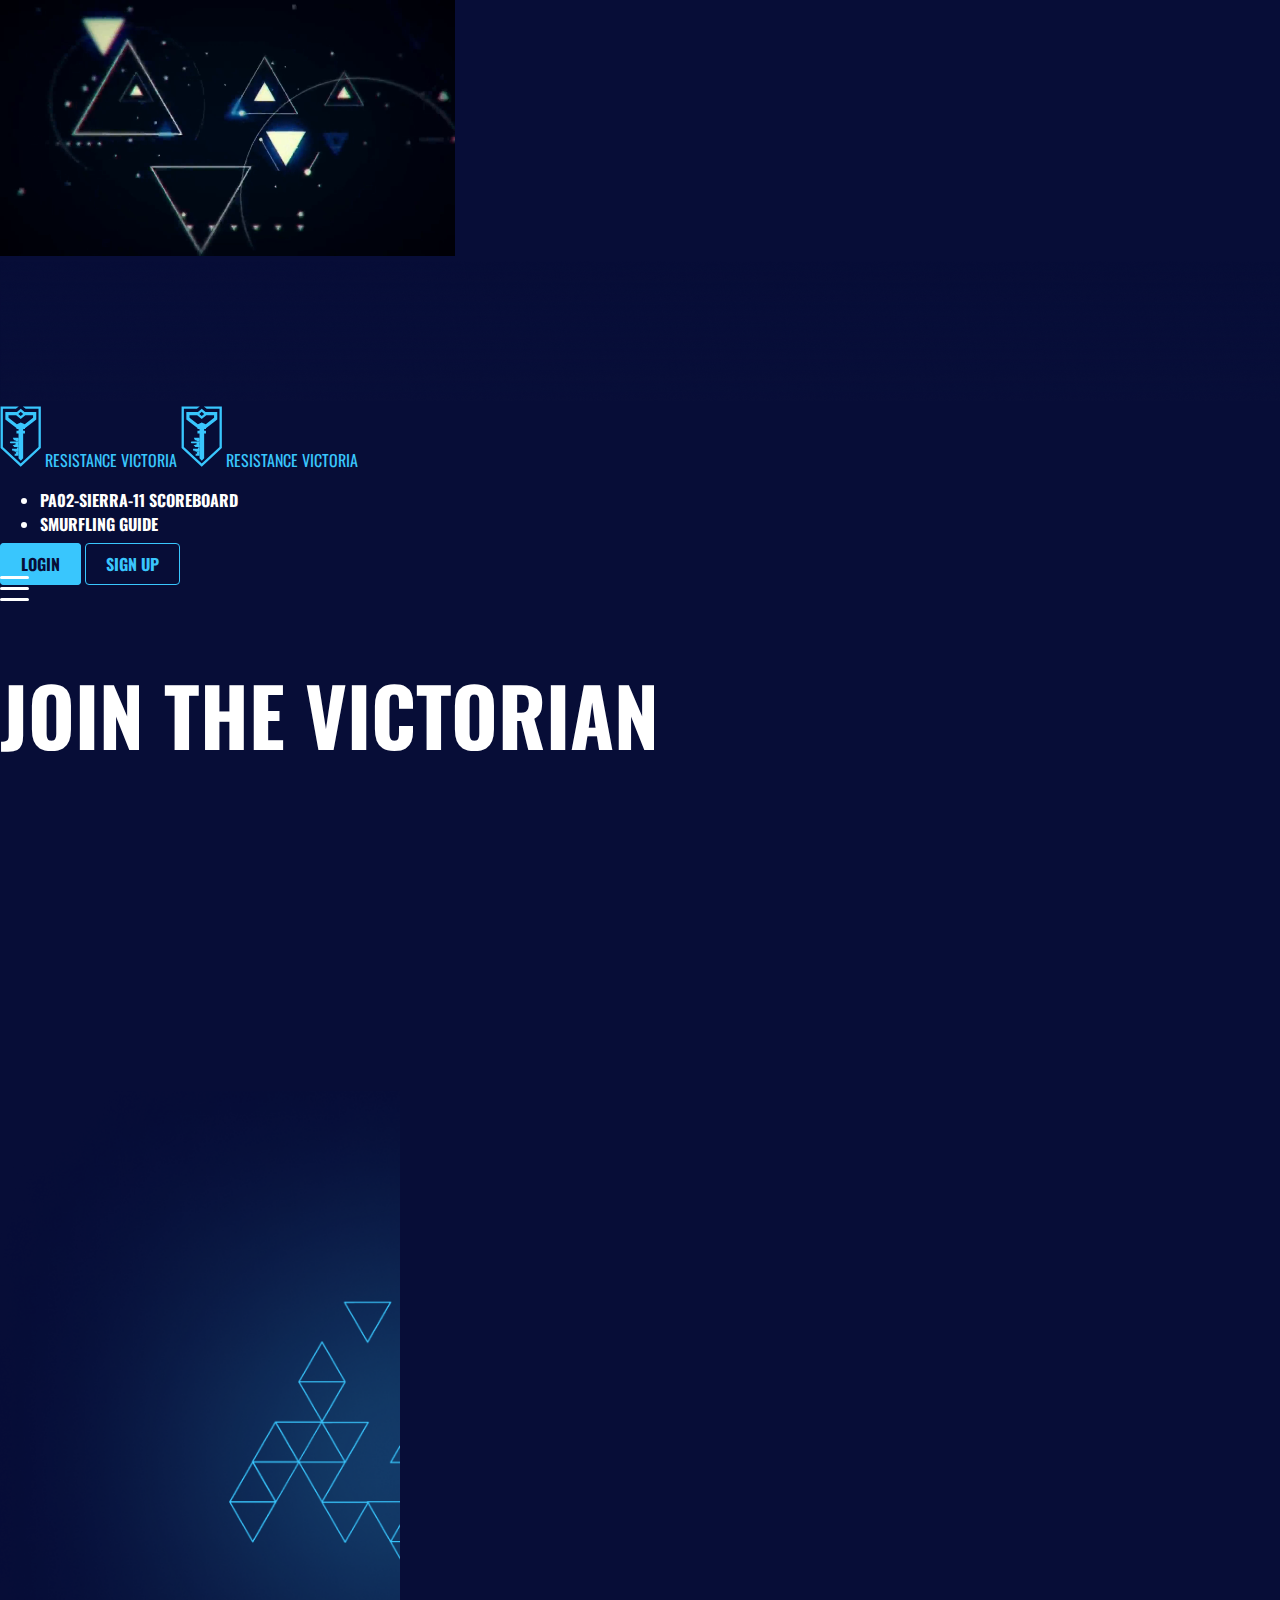
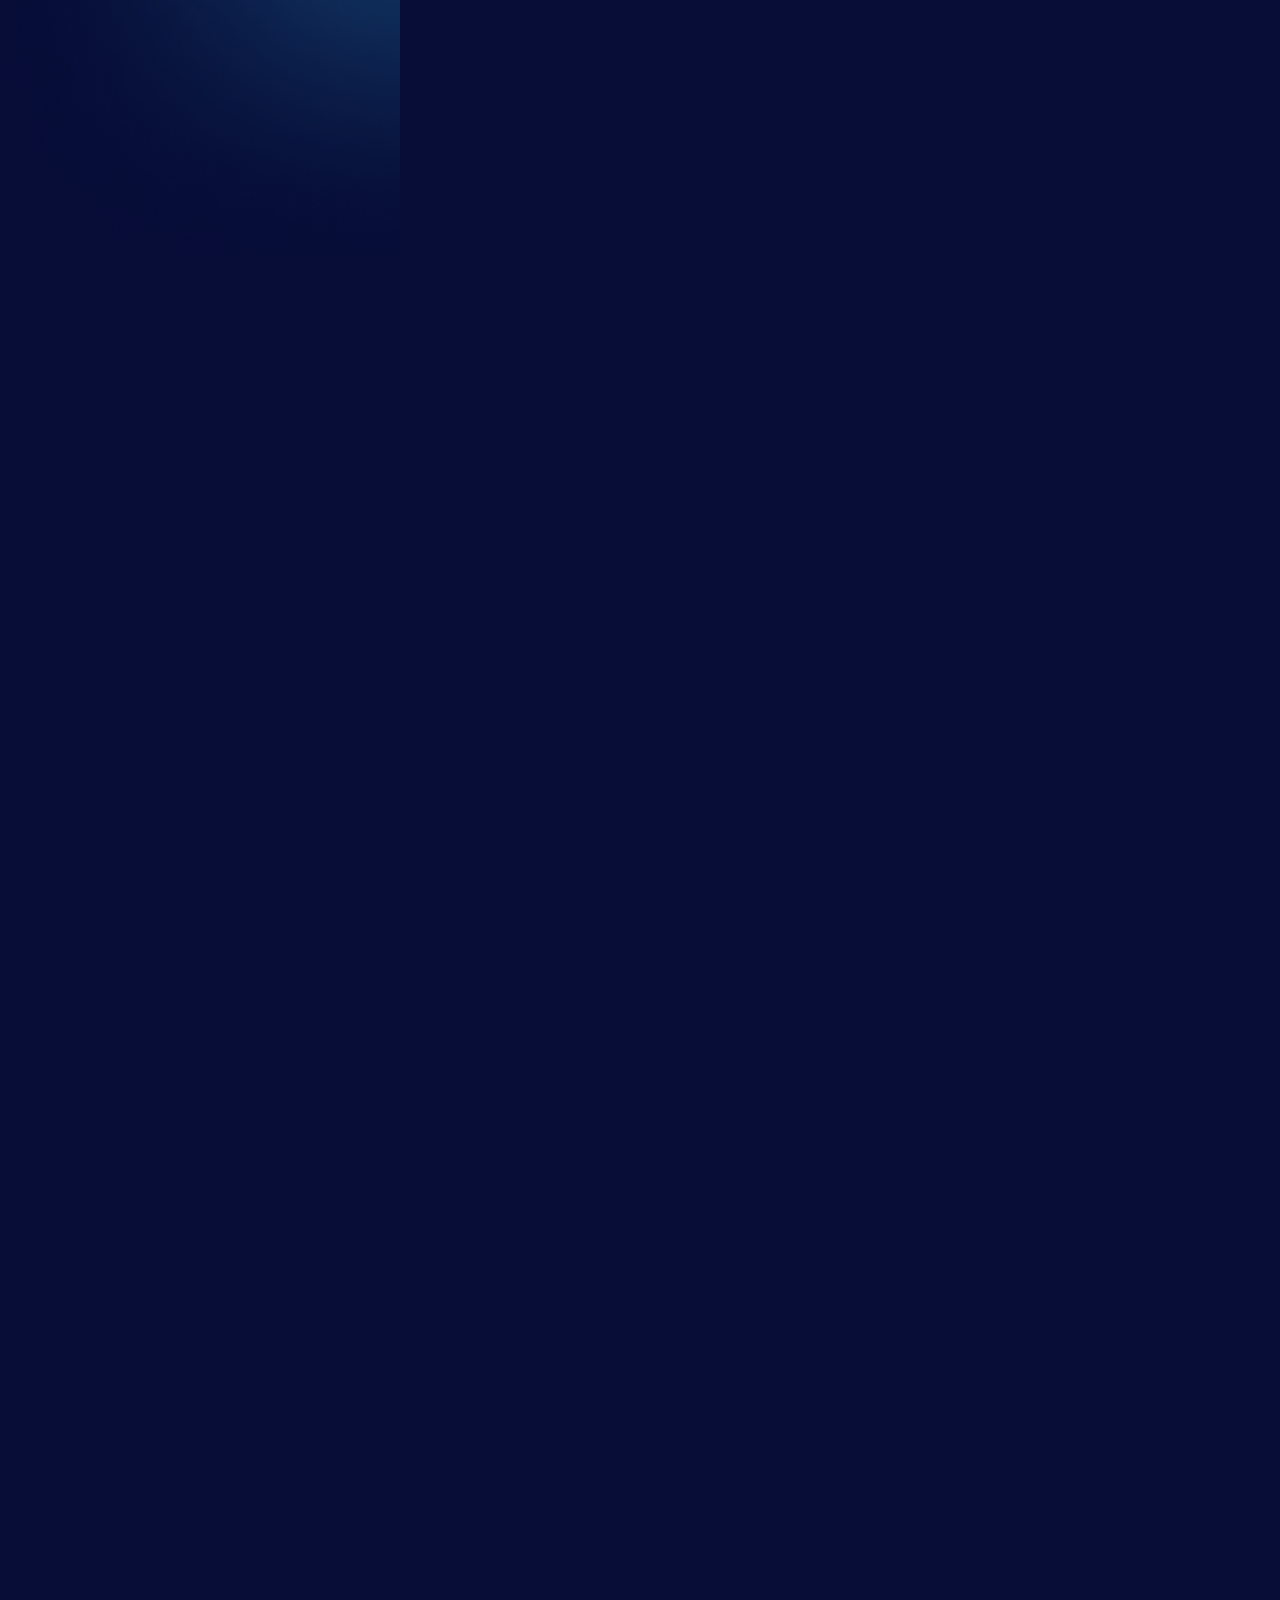
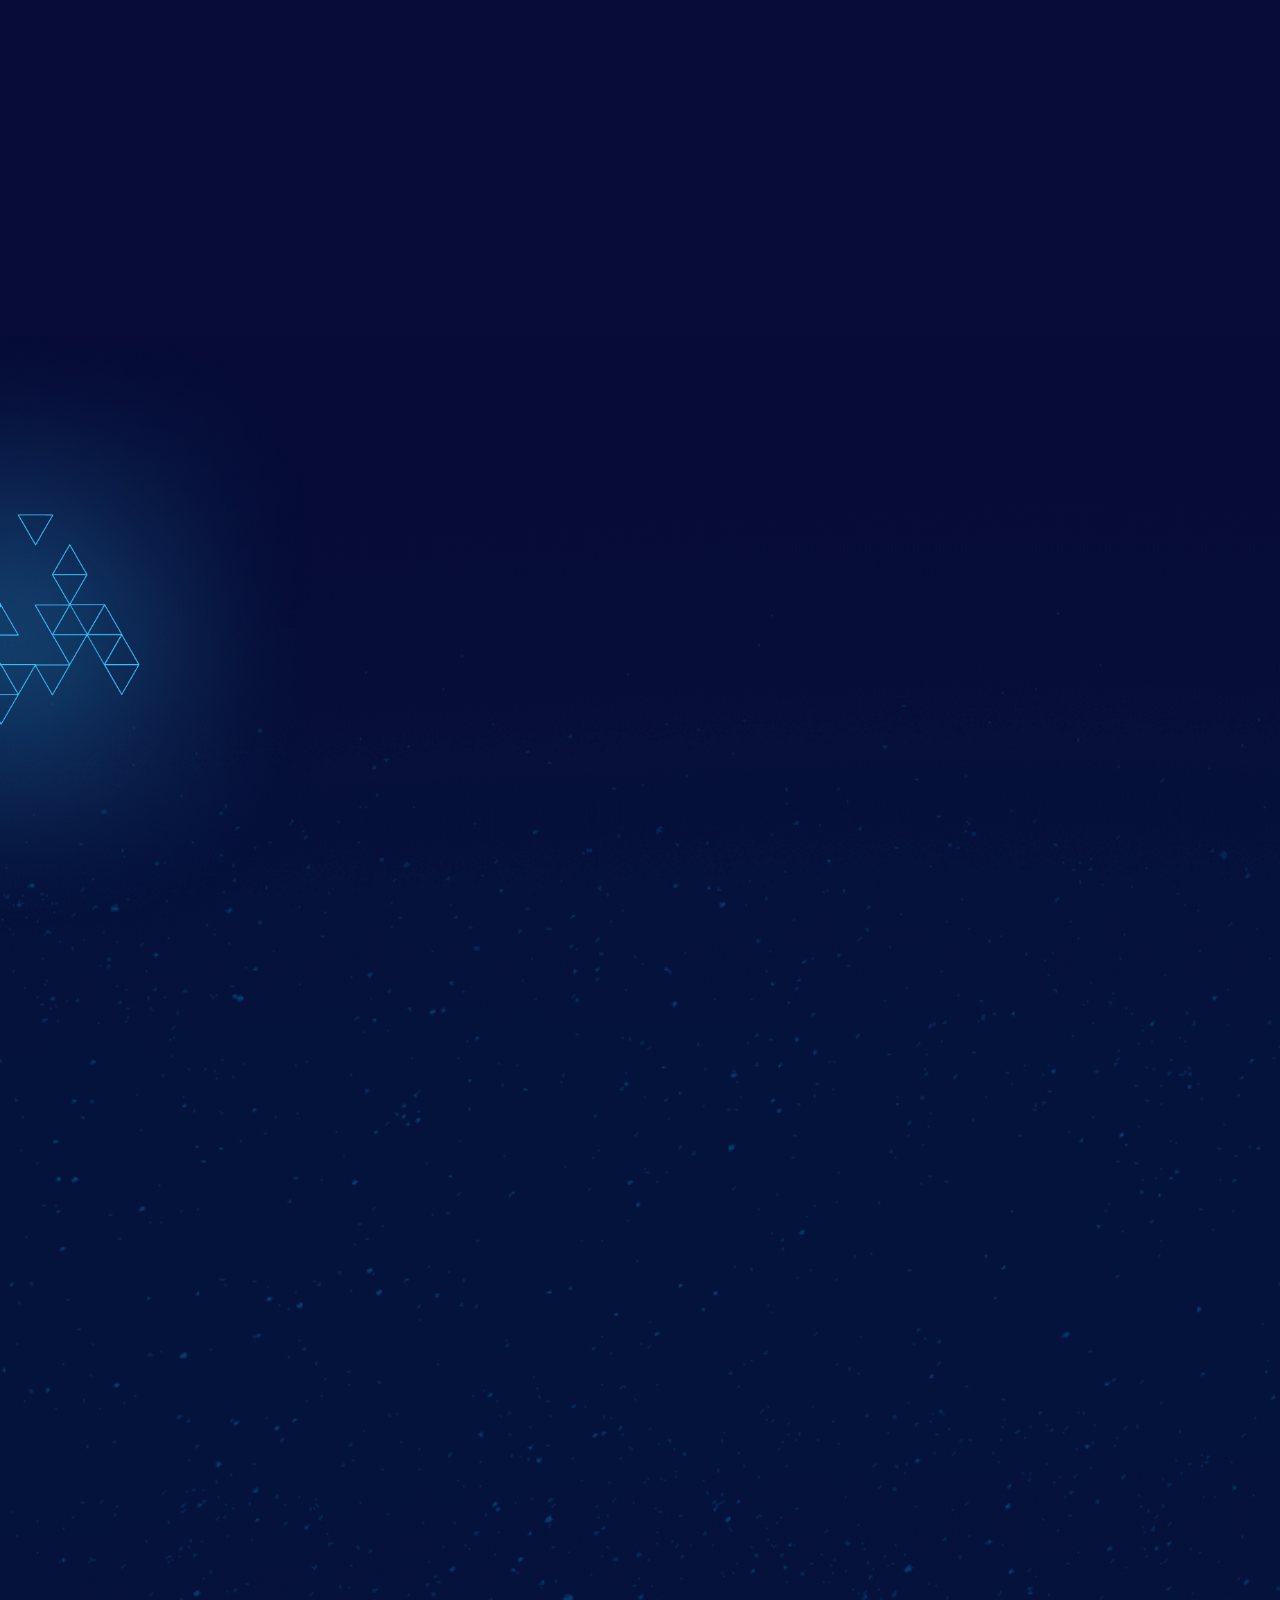
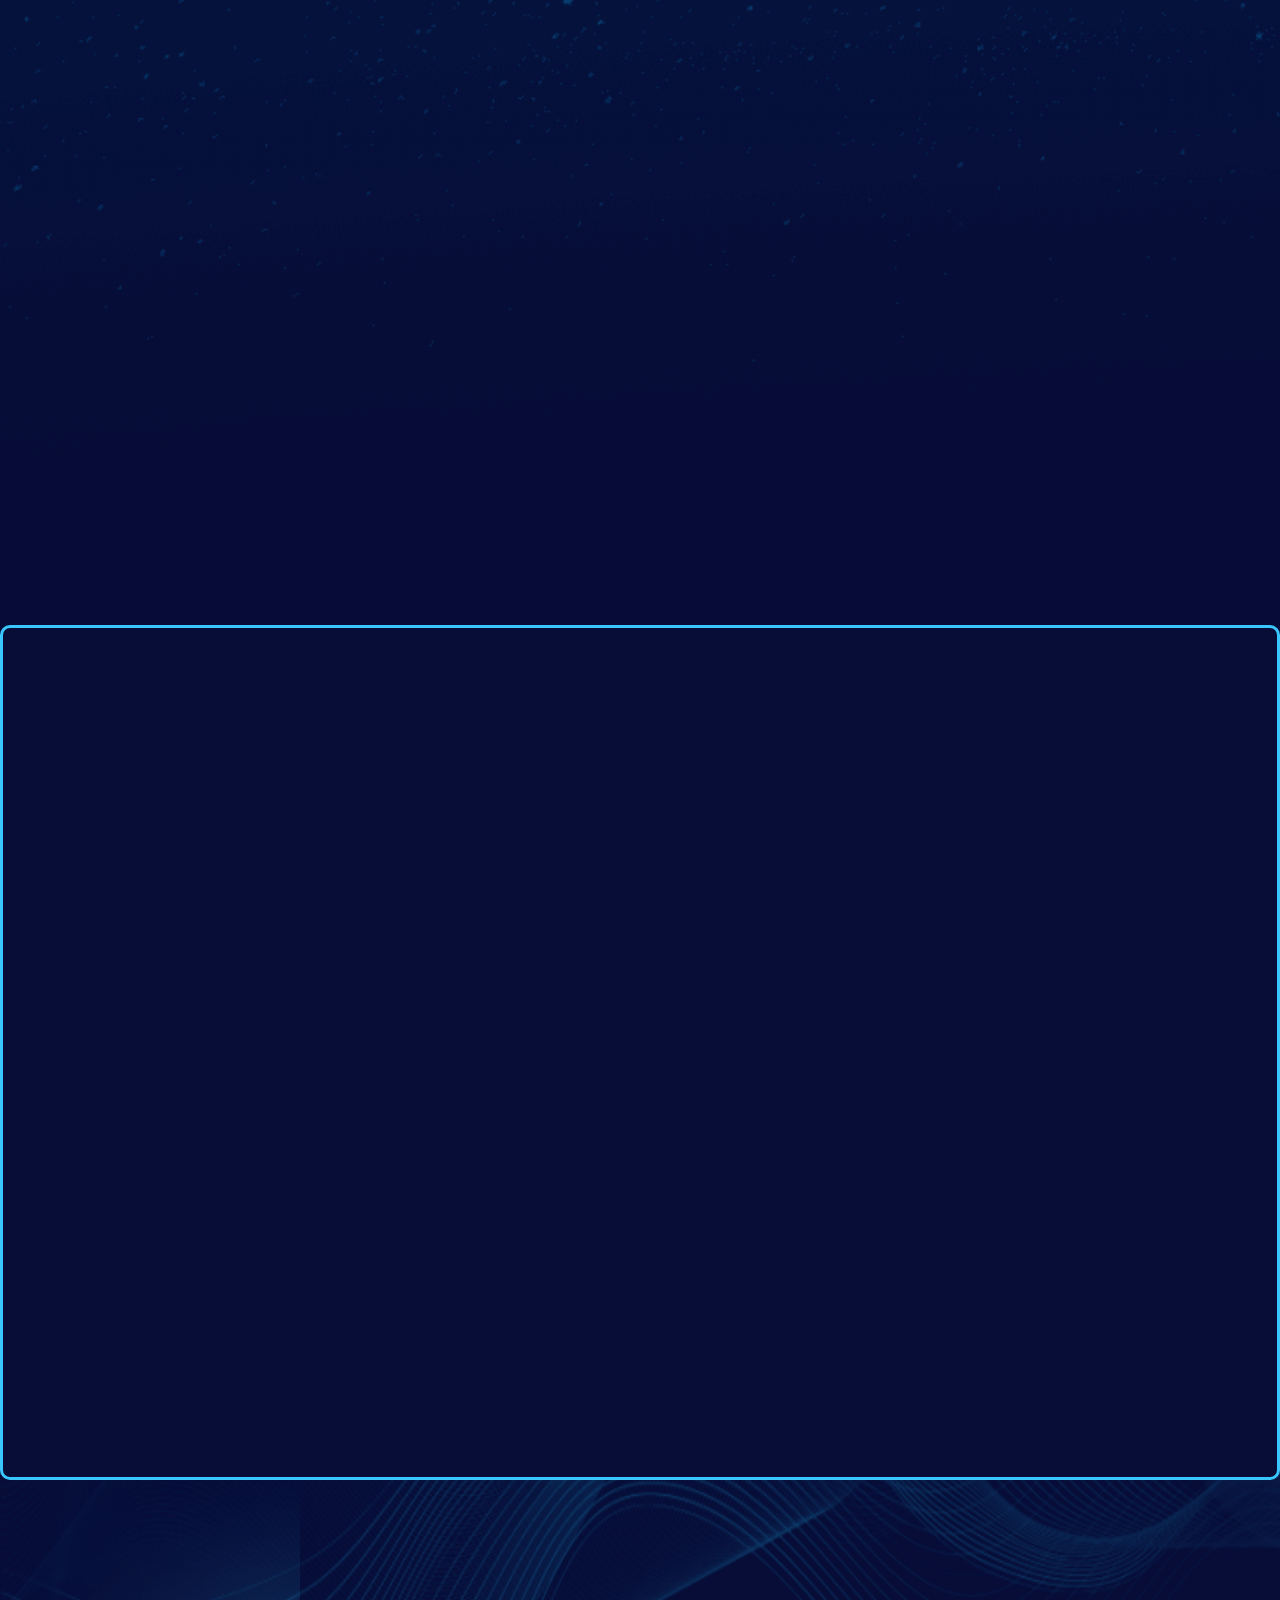
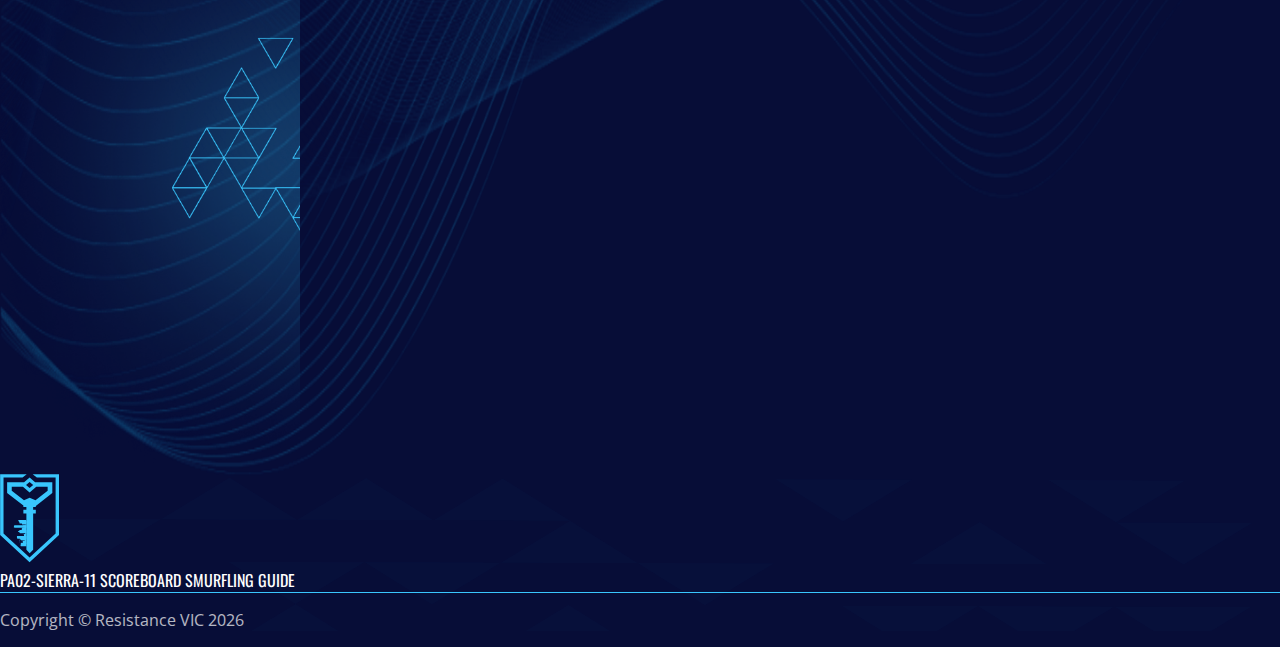
<file: original_index.html>
<!doctype html>
<html lang="en">

<head>
    <!-- Required meta tags -->
    <meta charset="utf-8">
    <meta name="viewport" content="width=device-width, initial-scale=1">
    <!-- Bootstrap CSS -->
    <link href="https://cdn.jsdelivr.net/npm/bootstrap@5.1.3/dist/css/bootstrap.min.css" rel="stylesheet"
        integrity="sha384-1BmE4kWBq78iYhFldvKuhfTAU6auU8tT94WrHftjDbrCEXSU1oBoqyl2QvZ6jIW3" crossorigin="anonymous">
    <link rel="stylesheet" href="./assets/style/nav.css">
    <link rel="stylesheet" href="./assets/style/home.css">
    <link rel="stylesheet" href="./assets/style/style.css">
    <link href="https://unpkg.com/aos@2.3.1/dist/aos.css" rel="stylesheet">
    <!-- Primary Meta Tags -->
    <title>RESISTANCE VICTORIA</title>
    <meta name="title" content="RESISTANCE VICTORIA">
    <meta name="description"
        content="JOIN THE VICTORIAN RESISTANCE - Defend the world, protect what's yours. Join the Resistance!">
    <!-- Open Graph / Facebook -->
    <meta property="og:type" content="website">
    <meta property="og:url" content="https://victorian-resistance.web.app/">
    <meta property="og:title" content="RESISTANCE VICTORIA">
    <meta property="og:description"
        content="JOIN THE VICTORIAN RESISTANCE - Defend the world, protect what's yours. Join the Resistance!">
    <meta property="og:image" content="https://victorian-resistance.web.app/assets/img/png/meta-img.png">
    <!-- Twitter -->
    <meta property="twitter:card" content="summary_large_image">
    <meta property="twitter:url" content="https://victorian-resistance.web.app/">
    <meta property="twitter:title" content="RESISTANCE VICTORIA">
    <meta property="twitter:description"
        content="JOIN THE VICTORIAN RESISTANCE - Defend the world, protect what's yours. Join the Resistance!">
    <meta property="twitter:image" content="https://victorian-resistance.web.app/assets/img/png/meta-img.png">
    <link rel="shortcut icon" href="./assets/img/png/favicon.png" type="image/x-icon">
</head>

<body>
    <!----------- HERO SECTION ---------->
    <main class="min-vh-100 main-top-section main_top_bg position-relative z-index-10 d-flex flex-column">
        <!-- <video class="position-absolute top-0 start-0 w-100 h-100" muted autoplay loop controls
            src="./assets/video/ResVic.mp4"></video> -->
        <video class="position-absolute top-0 start-0 w-100 h-100" height="256" loop playsinline autoplay muted
            id="vid">
            <source type="video/mp4" src="./assets/video/ResVic.mp4">
            </source>
        </video>
        <img class=" w-100 position-absolute start-0 end-0 hero_btm_blur" src="./assets/img/png/hero_btm_blur.png"
            alt="hero_btm_blur">
        <nav class="navbar-wrapper d-flex">
            <div id="overlay">
                <div class="container d-flex align-items-center justify-content-center h-100 text-center">
                    <div class="row">
                        <div class="col-12">
                            <ul
                                class="nav-items-list list-unstyled align-items-center d-flex flex-column gap-4 gap-sm-5 d-md-none mb-0">
                                <li>
                                    <a class="para underline_hover mx-1" href="https://www.smurfling.guide/">SMURFLING
                                        GUIDE</a>
                                </li>
                                <li>
                                    <a class="para underline_hover" href=" https://pa02-sierra-11.com/">PA02-SIERRA-11
                                        SCOREBOARD</a>
                                </li>
                                <li class="d-flex gap-2 justify-content-center mt-1">
                                    <a class="color-navy-blue nav_btn bg-skyblue nav_login_btn position-relative font-sm"
                                        href="https://resvic.resistance.blue/agent/login/">LOGIN</a>
                                    <a class="color-skyblue testing position-relative nav_btn font-sm transition_03s bg-navy-blue ms-lg-1"
                                        href="https://resvic.resistance.blue/agent/login/">SIGN UP</a>
                                </li>
                            </ul>
                        </div>
                    </div>
                </div>
            </div>
            <div class="container container_modified d-flex d-md-block justify-content-between align-items-center">
                <div class="nav-quantum py-3 d-flex justify-content-between align-items-center">
                    <a class="font-sm fw-bold color-skyblue d-none d-sm-block transition_03s" href="/">
                        <svg class="my-auto me-2 me-lg-4" width="41" height="61" viewBox="0 0 41 61" fill="none"
                            xmlns="http://www.w3.org/2000/svg">
                            <path
                                d="M15.3631 44.153C15.3632 44.185 15.3752 44.2157 15.3968 44.2393C15.4185 44.2628 15.4482 44.2773 15.48 44.28L15.4751 44.4295C15.4606 44.4295 15.4459 44.4295 15.4311 44.4295C15.2483 44.4294 15.0669 44.4611 14.8949 44.5233L14.849 44.3984C14.878 44.3859 14.9013 44.3631 14.9145 44.3344C14.9276 44.3057 14.9297 44.2731 14.9202 44.2429C14.9107 44.2128 14.8904 44.1872 14.8632 44.1712C14.8359 44.1552 14.8037 44.1499 14.7728 44.1562C14.7418 44.1626 14.7143 44.1802 14.6956 44.2056C14.6769 44.2311 14.6683 44.2626 14.6715 44.294C14.6746 44.3255 14.6894 44.3546 14.7128 44.3758C14.7362 44.397 14.7667 44.4088 14.7982 44.4088C14.8109 44.4088 14.8235 44.407 14.8356 44.4033L14.8816 44.5282C14.6889 44.6002 14.5123 44.7095 14.3619 44.8499L14.27 44.7522C14.2928 44.7282 14.3054 44.6962 14.3051 44.663C14.3047 44.6299 14.2914 44.5982 14.2681 44.5747C14.2447 44.5511 14.2131 44.5377 14.1799 44.5371C14.1468 44.5365 14.1147 44.5489 14.0906 44.5717C14.0664 44.5944 14.0521 44.6256 14.0506 44.6587C14.0491 44.6918 14.0606 44.7242 14.0826 44.749C14.1047 44.7738 14.1355 44.789 14.1686 44.7914C14.2016 44.7938 14.2343 44.7832 14.2597 44.7618L14.3516 44.8596C14.3411 44.8697 14.3305 44.8798 14.3201 44.8902C14.1744 45.0355 14.0586 45.2079 13.9793 45.3978L13.8485 45.344C13.8585 45.3124 13.8558 45.2781 13.8409 45.2484C13.8261 45.2188 13.8002 45.1961 13.7688 45.1852C13.7375 45.1743 13.7031 45.176 13.6731 45.1901C13.643 45.2041 13.6196 45.2293 13.6078 45.2604C13.596 45.2914 13.5968 45.3258 13.61 45.3562C13.6232 45.3867 13.6478 45.4108 13.6785 45.4234C13.7092 45.4361 13.7436 45.4362 13.7744 45.4239C13.8052 45.4116 13.83 45.3877 13.8435 45.3574L13.9741 45.411C13.9055 45.5806 13.8672 45.761 13.8608 45.9438L13.6817 45.938V45.9339C13.6821 45.9004 13.6695 45.868 13.6466 45.8436C13.6236 45.8192 13.5921 45.8047 13.5586 45.803C13.5252 45.8014 13.4924 45.8128 13.4672 45.8349C13.442 45.857 13.4263 45.888 13.4235 45.9214C13.4207 45.9548 13.431 45.9879 13.4521 46.0139C13.4733 46.0399 13.5037 46.0566 13.537 46.0606C13.5702 46.0646 13.6038 46.0555 13.6305 46.0353C13.6572 46.015 13.675 45.9852 13.6801 45.9521L13.86 45.9579C13.86 45.9733 13.8592 45.9872 13.8592 46.0019C13.8591 46.1776 13.8883 46.352 13.9456 46.5181L13.7996 46.5695C13.7876 46.5402 13.7651 46.5163 13.7365 46.5026C13.7079 46.4889 13.6752 46.4864 13.6447 46.4955C13.6143 46.5046 13.5884 46.5247 13.572 46.5518C13.5556 46.579 13.5499 46.6113 13.556 46.6424C13.5621 46.6736 13.5795 46.7013 13.605 46.7203C13.6304 46.7393 13.662 46.7481 13.6936 46.7451C13.7252 46.7421 13.7545 46.7274 13.7759 46.7039C13.7972 46.6804 13.8091 46.6498 13.8091 46.6181C13.8092 46.6062 13.8075 46.5944 13.8042 46.583L13.9502 46.5315C14.0221 46.7321 14.1342 46.9159 14.2795 47.0718L14.1797 47.1651C14.1551 47.1423 14.1224 47.13 14.0889 47.1309C14.0553 47.1318 14.0234 47.1458 13.9999 47.1698C13.9765 47.1939 13.9633 47.2261 13.9633 47.2597C13.9632 47.2933 13.9763 47.3256 13.9997 47.3497C14.0231 47.3738 14.055 47.3879 14.0885 47.3888C14.1221 47.3898 14.1547 47.3776 14.1795 47.3549C14.2043 47.3322 14.2192 47.3007 14.2211 47.2672C14.223 47.2337 14.2117 47.2007 14.1897 47.1753L14.2891 47.082C14.2992 47.0928 14.3094 47.1033 14.3198 47.1137C14.4491 47.2428 14.5999 47.3483 14.7655 47.4255L14.7108 47.5441C14.6791 47.5332 14.6444 47.5351 14.6141 47.5494C14.5837 47.5637 14.5602 47.5892 14.5484 47.6206C14.5366 47.652 14.5376 47.6867 14.551 47.7174C14.5645 47.7481 14.5894 47.7724 14.6204 47.785C14.6514 47.7976 14.6862 47.7977 14.7173 47.7851C14.7483 47.7725 14.7732 47.7483 14.7867 47.7176C14.8002 47.6869 14.8012 47.6522 14.7895 47.6208C14.7778 47.5894 14.7542 47.5638 14.7239 47.5495L14.7783 47.4315C14.9655 47.5168 15.1676 47.5643 15.3731 47.5714L15.368 47.7238C15.3351 47.7257 15.3042 47.7403 15.2819 47.7646C15.2595 47.7889 15.2476 47.8209 15.2485 47.8539C15.2494 47.8869 15.2632 47.9182 15.2868 47.9412C15.3105 47.9642 15.3422 47.977 15.3752 47.977C15.4081 47.977 15.4398 47.9642 15.4635 47.9412C15.4871 47.9182 15.5009 47.8869 15.5018 47.8539C15.5027 47.8209 15.4908 47.7889 15.4684 47.7646C15.4461 47.7403 15.4152 47.7257 15.3823 47.7238L15.3872 47.5717C15.4025 47.5717 15.4164 47.5717 15.4311 47.5717C15.614 47.5718 15.7954 47.5402 15.9674 47.4781L16.0133 47.6029C15.9844 47.6155 15.9612 47.6384 15.9481 47.6671C15.9351 47.6958 15.9331 47.7284 15.9427 47.7585C15.9523 47.7885 15.9726 47.814 15.9999 47.8299C16.0271 47.8458 16.0593 47.8511 16.0902 47.8446C16.1211 47.8382 16.1485 47.8205 16.1671 47.795C16.1857 47.7696 16.1942 47.7381 16.191 47.7067C16.1877 47.6753 16.1729 47.6463 16.1495 47.6251C16.126 47.604 16.0956 47.5923 16.0641 47.5924C16.0514 47.5924 16.0388 47.5943 16.0267 47.598L15.9807 47.4732C16.1734 47.4011 16.35 47.2917 16.5004 47.1514L16.5923 47.2492C16.5702 47.2729 16.5582 47.3043 16.5588 47.3367C16.5595 47.3691 16.5727 47.4 16.5958 47.4228C16.6188 47.4456 16.6498 47.4585 16.6823 47.4588C16.7147 47.459 16.7459 47.4467 16.7694 47.4243C16.7928 47.4019 16.8066 47.3712 16.8078 47.3388C16.809 47.3064 16.7975 47.2748 16.7758 47.2508C16.7541 47.2267 16.7239 47.212 16.6915 47.2099C16.6592 47.2078 16.6273 47.2184 16.6026 47.2394L16.5107 47.1418C16.5214 47.1317 16.5318 47.1214 16.5422 47.1111C16.6406 47.0135 16.7258 46.9034 16.7955 46.7836L18.2136 47.553V47.6909H18.2542V47.7586H18.3346V44.2434H18.2542V44.3111H18.2136V44.449L16.7955 45.2184C16.7358 45.1149 16.6646 45.0185 16.5831 44.9311L16.7164 44.8063C16.738 44.8304 16.768 44.8452 16.8003 44.8475C16.8326 44.8497 16.8644 44.8394 16.8892 44.8185C16.9139 44.7977 16.9295 44.768 16.9327 44.7359C16.9359 44.7037 16.9265 44.6715 16.9064 44.6462C16.8863 44.6209 16.8571 44.6044 16.825 44.6003C16.7929 44.5961 16.7605 44.6047 16.7346 44.624C16.7087 44.6434 16.6914 44.6721 16.6864 44.7041C16.6813 44.736 16.6889 44.7687 16.7075 44.7951L16.5735 44.9207C16.5635 44.9101 16.5532 44.8996 16.5428 44.8892C16.4135 44.7595 16.2626 44.6535 16.0968 44.5758L16.161 44.4369C16.1711 44.4394 16.1813 44.4408 16.1917 44.4409C16.2237 44.441 16.2545 44.4291 16.2782 44.4076C16.3019 44.3861 16.3166 44.3565 16.3196 44.3246C16.3226 44.2928 16.3135 44.261 16.2942 44.2355C16.2749 44.21 16.2467 44.1926 16.2153 44.1868C16.1838 44.181 16.1513 44.1872 16.1242 44.2042C16.0971 44.2211 16.0773 44.2476 16.0687 44.2784C16.0601 44.3092 16.0634 44.3421 16.0778 44.3707C16.0923 44.3992 16.1169 44.4213 16.1468 44.4326L16.0834 44.5705C15.8963 44.4851 15.6942 44.4376 15.4888 44.4305L15.4935 44.2808C15.5186 44.2801 15.5429 44.272 15.5634 44.2576C15.5839 44.2432 15.5996 44.223 15.6087 44.1996C15.6178 44.1763 15.6199 44.1508 15.6145 44.1263C15.6092 44.1018 15.5968 44.0794 15.5788 44.0619C15.5609 44.0445 15.5381 44.0327 15.5135 44.0281C15.4889 44.0234 15.4634 44.0262 15.4403 44.0359C15.4172 44.0457 15.3975 44.0621 15.3837 44.083C15.3699 44.1039 15.3625 44.1284 15.3625 44.1535L15.3631 44.153ZM15.4311 44.4714C15.4454 44.4714 15.4596 44.4714 15.4737 44.4714L15.4595 44.9129C15.45 44.9129 15.4406 44.9129 15.4311 44.9129C15.3051 44.9128 15.18 44.9347 15.0615 44.9776L14.909 44.5639C15.0764 44.5029 15.253 44.4716 15.4311 44.4714ZM15.4587 44.9337L15.4269 45.9155C15.4206 45.9158 15.4144 45.9167 15.4083 45.9184L15.0688 44.9964C15.185 44.9544 15.3076 44.9329 15.4311 44.933C15.4405 44.933 15.4495 44.9336 15.4587 44.9337ZM15.4036 47.0684L15.4354 46.0866C15.4417 46.0863 15.4479 46.0853 15.454 46.0836L15.7935 47.0056C15.6773 47.0477 15.5547 47.0691 15.4311 47.069C15.422 47.069 15.4128 47.0685 15.4036 47.0684ZM15.378 45.9339L14.7066 45.2173C14.8079 45.1235 14.9264 45.0502 15.0556 45.0015L15.395 45.9233C15.3889 45.9262 15.3832 45.9297 15.378 45.9339ZM15.3676 45.9435C15.3625 45.9491 15.3582 45.9553 15.3549 45.9621L14.446 45.5889C14.5035 45.4523 14.5888 45.3291 14.6964 45.2271L15.3676 45.9435ZM15.3493 45.9751C15.3478 45.9801 15.3467 45.9852 15.346 45.9904L14.3642 45.9585C14.3689 45.8359 14.3948 45.715 14.4408 45.6013L15.3493 45.9751ZM15.3457 46.0057C15.3459 46.0116 15.3468 46.0175 15.3483 46.0232L14.422 46.3492C14.383 46.2372 14.3631 46.1193 14.3631 46.0007C14.3631 45.9915 14.3631 45.9823 14.3631 45.9731L15.3457 46.0057ZM15.353 46.0364C15.3559 46.0429 15.3596 46.049 15.364 46.0546L14.6475 46.7257C14.5503 46.6207 14.4751 46.4973 14.4264 46.3627L15.353 46.0364ZM15.3737 46.0649C15.3784 46.0691 15.3835 46.0728 15.389 46.0759L14.9772 46.9674C14.8572 46.9108 14.7487 46.8323 14.6573 46.7361L15.3737 46.0649ZM15.4025 46.0816C15.4088 46.0839 15.4154 46.0854 15.4221 46.0862L15.3901 47.0679C15.2521 47.0627 15.1165 47.0305 14.9908 46.9733L15.4025 46.0816ZM15.4681 46.0788C15.473 46.0765 15.4777 46.0738 15.482 46.0705L15.4929 46.0764L16.1558 46.7846C16.0545 46.8785 15.936 46.9518 15.8068 47.0007L15.4681 46.0788ZM15.5324 46.0978L16.3519 46.5421C16.3013 46.6277 16.239 46.7059 16.1669 46.7744L15.5324 46.0978ZM15.5027 46.0496C15.5047 46.0465 15.5065 46.0433 15.5082 46.0401L16.417 46.4133C16.402 46.4491 16.385 46.484 16.366 46.5179L15.5027 46.0496ZM15.5137 46.0269C15.5154 46.0219 15.5165 46.0168 15.5171 46.0116L16.4989 46.0434C16.4941 46.166 16.4682 46.2869 16.4223 46.4007L15.5137 46.0269ZM16.4992 46.0007C16.4992 46.01 16.4992 46.0191 16.4984 46.0283L15.5168 45.9964C15.5165 45.9905 15.5156 45.9847 15.514 45.9791L16.4405 45.6524C16.4794 45.7644 16.4992 45.8821 16.4992 46.0007ZM15.5094 45.9656C15.5073 45.9609 15.5048 45.9565 15.5019 45.9523L16.3653 45.4839C16.393 45.5336 16.4167 45.5855 16.436 45.6391L15.5094 45.9656ZM15.5631 45.8868L16.2145 45.2765C16.2664 45.3327 16.3121 45.3943 16.3509 45.4603L15.5631 45.8868ZM15.5139 45.9135L15.4812 45.9311C15.4788 45.9294 15.4762 45.9276 15.4734 45.9261L15.8851 45.0342C16.0052 45.091 16.1136 45.1695 16.205 45.2659L15.5139 45.9135ZM15.4606 45.9202C15.4542 45.9179 15.4477 45.9163 15.441 45.9155L15.473 44.9337C15.611 44.939 15.7466 44.9712 15.8722 45.0284L15.4606 45.9202ZM16.436 46.4211L16.8442 46.589C16.8229 46.6401 16.7988 46.69 16.772 46.7385L16.384 46.528C16.4032 46.4934 16.4206 46.4578 16.436 46.4214V46.4211ZM16.4413 46.4079C16.4881 46.2917 16.5146 46.1683 16.5194 46.0431L16.9597 46.0575C16.9535 46.2353 16.9162 46.4106 16.8496 46.5755L16.4413 46.4079ZM16.5197 46.029C16.5197 46.0195 16.5205 46.0102 16.5205 46.0007C16.5205 45.8797 16.5002 45.7596 16.4606 45.6454L16.8768 45.4988C16.9326 45.6602 16.961 45.8299 16.9608 46.0007C16.9608 46.0149 16.9608 46.0292 16.9608 46.0433L16.5197 46.029ZM16.4561 45.633C16.4363 45.5783 16.4122 45.5254 16.384 45.4746L16.772 45.2641C16.8114 45.3353 16.8449 45.4096 16.8722 45.4862L16.4561 45.633ZM14.8957 44.568L15.0489 44.9817C14.917 45.0314 14.7961 45.1062 14.6927 45.202L14.3912 44.8803C14.5371 44.7438 14.7086 44.6375 14.8957 44.5674V44.568ZM14.3495 44.9204C14.3596 44.9104 14.3699 44.9005 14.3801 44.8908L14.6824 45.2117C14.5727 45.3157 14.4857 45.4414 14.427 45.5807L14.0187 45.4131C14.0956 45.2285 14.208 45.0607 14.3495 44.9193V44.9204ZM14.0124 45.4274L14.422 45.5939C14.3749 45.71 14.3485 45.8334 14.3438 45.9585L13.9034 45.9443C13.9094 45.7666 13.9464 45.5913 14.0127 45.4263L14.0124 45.4274ZM13.9011 46.0007C13.9011 45.9864 13.9011 45.9723 13.9011 45.9581L14.3415 45.9725C14.3415 45.9818 14.3415 45.9912 14.3415 46.0007C14.3415 46.1216 14.3617 46.2417 14.4013 46.356L13.985 46.5027C13.9292 46.3412 13.9009 46.1715 13.9011 46.0007ZM13.9896 46.5161L14.4066 46.3698C14.4563 46.5071 14.533 46.6331 14.6323 46.7402L14.3106 47.0417C14.1691 46.8902 14.06 46.7115 13.9901 46.5164L13.9896 46.5161ZM14.349 47.0829C14.3389 47.0728 14.3291 47.0627 14.3193 47.0523L14.6411 46.7506C14.7343 46.8489 14.845 46.929 14.9675 46.9869L14.7832 47.3875C14.622 47.3119 14.4753 47.2087 14.3495 47.0826L14.349 47.0829ZM14.7963 47.3935L14.9812 46.9926C15.1095 47.0507 15.2479 47.0833 15.3887 47.0885L15.3745 47.5288C15.1747 47.5221 14.9782 47.4761 14.7963 47.3935ZM15.4311 47.5314C15.4169 47.5314 15.4028 47.5314 15.3886 47.5314L15.4028 47.0909C15.4123 47.0909 15.4217 47.0917 15.4311 47.0917C15.5573 47.0913 15.6824 47.0689 15.8008 47.0257L15.9541 47.4393C15.7864 47.5001 15.6095 47.531 15.4311 47.5308V47.5314ZM15.9674 47.4353L15.8142 47.0217C15.946 46.9719 16.0669 46.8971 16.1702 46.8012L16.4719 47.1229C16.3256 47.259 16.1539 47.365 15.9666 47.4347L15.9674 47.4353ZM16.5136 47.0829C16.5035 47.0931 16.4933 47.1029 16.4829 47.1127L16.1813 46.7909C16.2549 46.7205 16.3184 46.6402 16.3699 46.5522L16.7581 46.7632C16.6907 46.88 16.6082 46.9874 16.5128 47.0826L16.5136 47.0829ZM18.2142 44.4818V47.5207L16.81 46.7589C16.8375 46.7092 16.8622 46.6581 16.8842 46.6057L17.0144 46.6595C17.0042 46.6913 17.0067 46.7259 17.0216 46.7558C17.0364 46.7858 17.0624 46.8088 17.0939 46.8199C17.1255 46.831 17.1601 46.8294 17.1905 46.8154C17.2208 46.8013 17.2445 46.776 17.2565 46.7448C17.2685 46.7136 17.2678 46.6789 17.2546 46.6482C17.2414 46.6175 17.2168 46.5931 17.1859 46.5803C17.155 46.5674 17.1203 46.5671 17.0893 46.5795C17.0582 46.5918 17.0331 46.6158 17.0195 46.6463L16.8886 46.5921C16.9572 46.4224 16.9955 46.2421 17.0018 46.0592L17.1359 46.0635C17.1377 46.0967 17.1524 46.1278 17.1769 46.1504C17.2014 46.1729 17.2336 46.1849 17.2669 46.184C17.3001 46.1831 17.3316 46.1693 17.3548 46.1454C17.378 46.1216 17.3909 46.0897 17.3909 46.0564C17.3909 46.0232 17.378 45.9913 17.3548 45.9675C17.3316 45.9436 17.3001 45.9298 17.2669 45.9289C17.2336 45.928 17.2014 45.94 17.1769 45.9625C17.1524 45.9851 17.1377 46.0162 17.1359 46.0494L17.002 46.045C17.002 46.0304 17.002 46.0157 17.002 46.001C17.0022 45.8253 16.973 45.6509 16.9156 45.4848L17.0458 45.4389C17.0592 45.4673 17.0825 45.4898 17.1114 45.502C17.1403 45.5143 17.1727 45.5154 17.2025 45.5053C17.2322 45.4951 17.2571 45.4743 17.2724 45.4469C17.2877 45.4195 17.2924 45.3875 17.2856 45.3568C17.2787 45.3262 17.2608 45.2992 17.2352 45.2809C17.2097 45.2627 17.1783 45.2545 17.1471 45.258C17.1159 45.2614 17.0871 45.2763 17.0662 45.2997C17.0452 45.3231 17.0337 45.3534 17.0337 45.3848C17.0337 45.3987 17.036 45.4125 17.0406 45.4257L16.911 45.4717C16.8829 45.3929 16.8485 45.3165 16.808 45.2434L18.2142 44.4818ZM16.7587 45.2391L16.3699 45.4491C16.33 45.3819 16.2831 45.3191 16.2298 45.2619L16.5516 44.9604C16.6307 45.0451 16.7 45.1385 16.7581 45.2388L16.7587 45.2391ZM16.5136 44.9196C16.5237 44.9298 16.5335 44.94 16.5433 44.9503L16.2216 45.252C16.1283 45.1537 16.0176 45.0735 15.8951 45.0156L16.0801 44.6148C16.2409 44.6904 16.3873 44.7935 16.5128 44.9193L16.5136 44.9196ZM16.067 44.6089L15.8811 45.0094C15.7529 44.951 15.6144 44.9182 15.4736 44.9129L15.488 44.4726C15.6878 44.4794 15.8843 44.5256 16.0662 44.6086L16.067 44.6089Z"
                                fill="#39C6FD" />
                            <path
                                d="M18.528 40.8988H14.1145L14.0325 40.6064H13.7456L13.5678 40.1189H13.076L12.7618 39.5897L12.83 39.3249H13.3494L13.4039 39.1161H13.65L13.6909 38.935H13.9642L14.0051 38.7539H18.528V40.8988Z"
                                fill="#39C6FD" />
                            <path
                                d="M10.5092 35.5059H10.4117V35.6285H10.1043V35.677H10.0269V36.2597H9.93726V36.5416H10.0269V36.5906H9.89835V36.8725H10.0269V36.9894H10.1043V37.038H10.4117V37.1606H10.5092V37.2218H18.528V35.4446H10.5092V35.5059Z"
                                fill="#39C6FD" />
                            <path d="M13.7791 33.3873H13.5557L12.8816 31.7829H18.528V34.2043H13.8928L13.7791 33.3873Z"
                                fill="#39C6FD" />
                            <path d="M14.4833 49.6331L14.805 47.64H18.528V49.8462H14.9073L14.4833 49.6331Z"
                                fill="#39C6FD" />
                            <path
                                d="M12.5274 42.7373H12.2404L12.2375 42.7945H12.1301L12.0491 43.1228V43.7225L12.1464 44.3505L12.2598 44.5789H12.3454L12.3497 44.636H12.6232L12.6121 44.5789H12.7016L12.7188 44.636H18.528V42.7373H12.6368L12.627 42.7945H12.5274V42.7373Z"
                                fill="#39C6FD" />
                            <path
                                d="M16.2758 32.5994L16.2989 32.6781H16.38L16.3218 33.059L16.3568 33.361H17.4618L17.5814 33.5219H15.663L15.5404 33.813V34.0734H15.4791V34.5024H15.5557V34.9161H18.0377V35.4523H16.4854C16.4331 35.4523 16.3907 35.4996 16.3907 35.5582L16.3974 35.5595H16.1912C16.178 35.5603 16.1656 35.5663 16.1567 35.5762C16.1479 35.5861 16.1433 35.5991 16.144 35.6124C16.1257 35.9599 16.1257 36.3082 16.144 36.6557C16.1433 36.669 16.1479 36.682 16.1567 36.6919C16.1656 36.7018 16.178 36.7078 16.1912 36.7086H16.3974L16.3907 36.71C16.3907 36.7685 16.4331 36.8158 16.4854 36.8158H17.3329V37.0533H15.7855L15.571 37.4363V37.6508H15.3566V38.7233H15.5251V39.8264H15.617V40.1788H15.7855V40.5924H17.716V41.4351H17.0089V41.6649H16.8886V41.8066L16.5669 41.829C16.5657 41.828 16.5642 41.8274 16.5626 41.8274C16.561 41.8274 16.5595 41.828 16.5583 41.829L16.3978 41.84C16.3968 41.8395 16.3957 41.8392 16.3946 41.8392C16.3935 41.8392 16.3924 41.8395 16.3915 41.84L15.9798 41.8685V41.8265H15.9617V41.9099H15.7702C15.768 41.9026 15.7633 41.8964 15.7569 41.8923C15.7506 41.8882 15.7429 41.8866 15.7354 41.8877C15.7279 41.8888 15.7211 41.8925 15.7161 41.8983C15.7111 41.904 15.7084 41.9113 15.7084 41.9189C15.7084 41.9265 15.7111 41.9338 15.7161 41.9395C15.7211 41.9453 15.7279 41.949 15.7354 41.9501C15.7429 41.9512 15.7506 41.9496 15.7569 41.9455C15.7633 41.9414 15.768 41.9352 15.7702 41.9279H15.9607V42.009H15.9787V41.9744L16.8877 42.051V43.4268H16.998V43.5647H17.1685V43.7332H18.2522V43.9937H14.422V43.9477H14.3301V44.0549H14.1462V45.1427H14.3301V45.25H14.422V45.1887H14.7377V45.4882L14.959 45.7621H17.4402V46.0237H16.1839L16.0153 46.422V47.4485L16.1686 47.8928H18.1296V48.115H18.5433V32.5337H16.2989L16.2758 32.5994ZM16.8886 41.9197V41.9393L16.8784 41.9295L16.8886 41.9197ZM16.7613 42.0222L16.6634 41.9253L16.7583 41.8326L16.8589 41.9295L16.7613 42.0222ZM16.7733 41.8282L16.8886 41.8201V41.901L16.8687 41.92L16.7733 41.8282ZM16.7412 41.8304L16.6539 41.9157L16.5792 41.8415L16.7412 41.8304ZM16.6443 41.9253L16.5625 42.0053L16.4817 41.9247L16.5625 41.8443L16.6443 41.9253ZM16.3944 41.8567L16.4626 41.9247L16.3944 41.9929L16.3264 41.9247L16.3944 41.8567ZM16.2514 41.9805L16.1952 41.9243L16.2514 41.869L16.3072 41.9247L16.2514 41.9805ZM16.5425 41.8444L16.4716 41.9152L16.4103 41.8539L16.5425 41.8444ZM16.3754 41.8559L16.3161 41.9152L16.2646 41.8636L16.3754 41.8559ZM16.2349 41.8657L16.1849 41.9148L16.1424 41.8722L16.2349 41.8657ZM16.1027 41.8749L16.0414 41.9161L15.991 41.8826L16.1027 41.8749ZM15.9786 41.8903L16.0307 41.9241L15.9793 41.959L15.9786 41.8903ZM15.9967 41.9635L16.0426 41.9328L16.1022 41.9713L15.9967 41.9635ZM16.0541 41.9244L16.1263 41.8752L16.1753 41.9243L16.1263 41.9725L16.0541 41.9244ZM16.1424 41.9757L16.1849 41.9339L16.2346 41.9836L16.1424 41.9757ZM16.2649 41.986L16.3164 41.9345L16.3777 41.9958L16.2649 41.986ZM16.4082 41.9981L16.4719 41.9345L16.5473 42.0098L16.4082 41.9981ZM16.5747 42.0121L16.6535 41.9355L16.7454 42.0274L16.5747 42.0121ZM16.7739 42.0289L16.8681 41.9391L16.8886 41.958V42.0381L16.7739 42.0289Z"
                                fill="#39C6FD" />
                            <path
                                d="M15.9054 2.77203L18.7591 0.470059L0.574951 0.460815V42.0832L20.7066 60.7013L40.8426 42.0712V0.460815H22.8368L25.6953 2.77203H38.5214V41.0717L20.7139 57.5495L2.88749 41.0636V2.77203H15.9054Z"
                                fill="#39C6FD" />
                            <path fill-rule="evenodd" clip-rule="evenodd"
                                d="M5.35211 5.98908H16.9527L20.7422 2.8301L24.495 5.98759H36.2594V13.39L24.9687 22.2033V22.8995H23.1535V24.7882H24.9687V27.3817H23.1487V52.1931L20.7696 54.667L18.5348 52.1931V27.3817H16.4604V24.7845H18.5289V22.9035L16.4604 22.8995V21.9994L5.35211 13.3906V5.98908ZM8.5127 9.17437H16.1707L20.7216 12.9994L25.3013 9.17199H33.0755V11.8742L24.7697 18.3295L20.7574 16.5791L16.8941 18.3087L8.5127 11.8302V9.17437ZM20.7248 5.85368L18.2723 7.90716L20.7238 9.96827L23.1785 7.90965L20.7248 5.85368Z"
                                fill="#39C6FD" />
                        </svg>
                        RESISTANCE VICTORIA
                    </a>
                    <a href="/" class="d-sm-none font-sm fw-bold color-skyblue transition_03s">
                        <svg class="my-auto me-2 me-lg-4" width="41" height="61" viewBox="0 0 41 61" fill="none"
                            xmlns="http://www.w3.org/2000/svg">
                            <path
                                d="M15.3631 44.153C15.3632 44.185 15.3752 44.2157 15.3968 44.2393C15.4185 44.2628 15.4482 44.2773 15.48 44.28L15.4751 44.4295C15.4606 44.4295 15.4459 44.4295 15.4311 44.4295C15.2483 44.4294 15.0669 44.4611 14.8949 44.5233L14.849 44.3984C14.878 44.3859 14.9013 44.3631 14.9145 44.3344C14.9276 44.3057 14.9297 44.2731 14.9202 44.2429C14.9107 44.2128 14.8904 44.1872 14.8632 44.1712C14.8359 44.1552 14.8037 44.1499 14.7728 44.1562C14.7418 44.1626 14.7143 44.1802 14.6956 44.2056C14.6769 44.2311 14.6683 44.2626 14.6715 44.294C14.6746 44.3255 14.6894 44.3546 14.7128 44.3758C14.7362 44.397 14.7667 44.4088 14.7982 44.4088C14.8109 44.4088 14.8235 44.407 14.8356 44.4033L14.8816 44.5282C14.6889 44.6002 14.5123 44.7095 14.3619 44.8499L14.27 44.7522C14.2928 44.7282 14.3054 44.6962 14.3051 44.663C14.3047 44.6299 14.2914 44.5982 14.2681 44.5747C14.2447 44.5511 14.2131 44.5377 14.1799 44.5371C14.1468 44.5365 14.1147 44.5489 14.0906 44.5717C14.0664 44.5944 14.0521 44.6256 14.0506 44.6587C14.0491 44.6918 14.0606 44.7242 14.0826 44.749C14.1047 44.7738 14.1355 44.789 14.1686 44.7914C14.2016 44.7938 14.2343 44.7832 14.2597 44.7618L14.3516 44.8596C14.3411 44.8697 14.3305 44.8798 14.3201 44.8902C14.1744 45.0355 14.0586 45.2079 13.9793 45.3978L13.8485 45.344C13.8585 45.3124 13.8558 45.2781 13.8409 45.2484C13.8261 45.2188 13.8002 45.1961 13.7688 45.1852C13.7375 45.1743 13.7031 45.176 13.6731 45.1901C13.643 45.2041 13.6196 45.2293 13.6078 45.2604C13.596 45.2914 13.5968 45.3258 13.61 45.3562C13.6232 45.3867 13.6478 45.4108 13.6785 45.4234C13.7092 45.4361 13.7436 45.4362 13.7744 45.4239C13.8052 45.4116 13.83 45.3877 13.8435 45.3574L13.9741 45.411C13.9055 45.5806 13.8672 45.761 13.8608 45.9438L13.6817 45.938V45.9339C13.6821 45.9004 13.6695 45.868 13.6466 45.8436C13.6236 45.8192 13.5921 45.8047 13.5586 45.803C13.5252 45.8014 13.4924 45.8128 13.4672 45.8349C13.442 45.857 13.4263 45.888 13.4235 45.9214C13.4207 45.9548 13.431 45.9879 13.4521 46.0139C13.4733 46.0399 13.5037 46.0566 13.537 46.0606C13.5702 46.0646 13.6038 46.0555 13.6305 46.0353C13.6572 46.015 13.675 45.9852 13.6801 45.9521L13.86 45.9579C13.86 45.9733 13.8592 45.9872 13.8592 46.0019C13.8591 46.1776 13.8883 46.352 13.9456 46.5181L13.7996 46.5695C13.7876 46.5402 13.7651 46.5163 13.7365 46.5026C13.7079 46.4889 13.6752 46.4864 13.6447 46.4955C13.6143 46.5046 13.5884 46.5247 13.572 46.5518C13.5556 46.579 13.5499 46.6113 13.556 46.6424C13.5621 46.6736 13.5795 46.7013 13.605 46.7203C13.6304 46.7393 13.662 46.7481 13.6936 46.7451C13.7252 46.7421 13.7545 46.7274 13.7759 46.7039C13.7972 46.6804 13.8091 46.6498 13.8091 46.6181C13.8092 46.6062 13.8075 46.5944 13.8042 46.583L13.9502 46.5315C14.0221 46.7321 14.1342 46.9159 14.2795 47.0718L14.1797 47.1651C14.1551 47.1423 14.1224 47.13 14.0889 47.1309C14.0553 47.1318 14.0234 47.1458 13.9999 47.1698C13.9765 47.1939 13.9633 47.2261 13.9633 47.2597C13.9632 47.2933 13.9763 47.3256 13.9997 47.3497C14.0231 47.3738 14.055 47.3879 14.0885 47.3888C14.1221 47.3898 14.1547 47.3776 14.1795 47.3549C14.2043 47.3322 14.2192 47.3007 14.2211 47.2672C14.223 47.2337 14.2117 47.2007 14.1897 47.1753L14.2891 47.082C14.2992 47.0928 14.3094 47.1033 14.3198 47.1137C14.4491 47.2428 14.5999 47.3483 14.7655 47.4255L14.7108 47.5441C14.6791 47.5332 14.6444 47.5351 14.6141 47.5494C14.5837 47.5637 14.5602 47.5892 14.5484 47.6206C14.5366 47.652 14.5376 47.6867 14.551 47.7174C14.5645 47.7481 14.5894 47.7724 14.6204 47.785C14.6514 47.7976 14.6862 47.7977 14.7173 47.7851C14.7483 47.7725 14.7732 47.7483 14.7867 47.7176C14.8002 47.6869 14.8012 47.6522 14.7895 47.6208C14.7778 47.5894 14.7542 47.5638 14.7239 47.5495L14.7783 47.4315C14.9655 47.5168 15.1676 47.5643 15.3731 47.5714L15.368 47.7238C15.3351 47.7257 15.3042 47.7403 15.2819 47.7646C15.2595 47.7889 15.2476 47.8209 15.2485 47.8539C15.2494 47.8869 15.2632 47.9182 15.2868 47.9412C15.3105 47.9642 15.3422 47.977 15.3752 47.977C15.4081 47.977 15.4398 47.9642 15.4635 47.9412C15.4871 47.9182 15.5009 47.8869 15.5018 47.8539C15.5027 47.8209 15.4908 47.7889 15.4684 47.7646C15.4461 47.7403 15.4152 47.7257 15.3823 47.7238L15.3872 47.5717C15.4025 47.5717 15.4164 47.5717 15.4311 47.5717C15.614 47.5718 15.7954 47.5402 15.9674 47.4781L16.0133 47.6029C15.9844 47.6155 15.9612 47.6384 15.9481 47.6671C15.9351 47.6958 15.9331 47.7284 15.9427 47.7585C15.9523 47.7885 15.9726 47.814 15.9999 47.8299C16.0271 47.8458 16.0593 47.8511 16.0902 47.8446C16.1211 47.8382 16.1485 47.8205 16.1671 47.795C16.1857 47.7696 16.1942 47.7381 16.191 47.7067C16.1877 47.6753 16.1729 47.6463 16.1495 47.6251C16.126 47.604 16.0956 47.5923 16.0641 47.5924C16.0514 47.5924 16.0388 47.5943 16.0267 47.598L15.9807 47.4732C16.1734 47.4011 16.35 47.2917 16.5004 47.1514L16.5923 47.2492C16.5702 47.2729 16.5582 47.3043 16.5588 47.3367C16.5595 47.3691 16.5727 47.4 16.5958 47.4228C16.6188 47.4456 16.6498 47.4585 16.6823 47.4588C16.7147 47.459 16.7459 47.4467 16.7694 47.4243C16.7928 47.4019 16.8066 47.3712 16.8078 47.3388C16.809 47.3064 16.7975 47.2748 16.7758 47.2508C16.7541 47.2267 16.7239 47.212 16.6915 47.2099C16.6592 47.2078 16.6273 47.2184 16.6026 47.2394L16.5107 47.1418C16.5214 47.1317 16.5318 47.1214 16.5422 47.1111C16.6406 47.0135 16.7258 46.9034 16.7955 46.7836L18.2136 47.553V47.6909H18.2542V47.7586H18.3346V44.2434H18.2542V44.3111H18.2136V44.449L16.7955 45.2184C16.7358 45.1149 16.6646 45.0185 16.5831 44.9311L16.7164 44.8063C16.738 44.8304 16.768 44.8452 16.8003 44.8475C16.8326 44.8497 16.8644 44.8394 16.8892 44.8185C16.9139 44.7977 16.9295 44.768 16.9327 44.7359C16.9359 44.7037 16.9265 44.6715 16.9064 44.6462C16.8863 44.6209 16.8571 44.6044 16.825 44.6003C16.7929 44.5961 16.7605 44.6047 16.7346 44.624C16.7087 44.6434 16.6914 44.6721 16.6864 44.7041C16.6813 44.736 16.6889 44.7687 16.7075 44.7951L16.5735 44.9207C16.5635 44.9101 16.5532 44.8996 16.5428 44.8892C16.4135 44.7595 16.2626 44.6535 16.0968 44.5758L16.161 44.4369C16.1711 44.4394 16.1813 44.4408 16.1917 44.4409C16.2237 44.441 16.2545 44.4291 16.2782 44.4076C16.3019 44.3861 16.3166 44.3565 16.3196 44.3246C16.3226 44.2928 16.3135 44.261 16.2942 44.2355C16.2749 44.21 16.2467 44.1926 16.2153 44.1868C16.1838 44.181 16.1513 44.1872 16.1242 44.2042C16.0971 44.2211 16.0773 44.2476 16.0687 44.2784C16.0601 44.3092 16.0634 44.3421 16.0778 44.3707C16.0923 44.3992 16.1169 44.4213 16.1468 44.4326L16.0834 44.5705C15.8963 44.4851 15.6942 44.4376 15.4888 44.4305L15.4935 44.2808C15.5186 44.2801 15.5429 44.272 15.5634 44.2576C15.5839 44.2432 15.5996 44.223 15.6087 44.1996C15.6178 44.1763 15.6199 44.1508 15.6145 44.1263C15.6092 44.1018 15.5968 44.0794 15.5788 44.0619C15.5609 44.0445 15.5381 44.0327 15.5135 44.0281C15.4889 44.0234 15.4634 44.0262 15.4403 44.0359C15.4172 44.0457 15.3975 44.0621 15.3837 44.083C15.3699 44.1039 15.3625 44.1284 15.3625 44.1535L15.3631 44.153ZM15.4311 44.4714C15.4454 44.4714 15.4596 44.4714 15.4737 44.4714L15.4595 44.9129C15.45 44.9129 15.4406 44.9129 15.4311 44.9129C15.3051 44.9128 15.18 44.9347 15.0615 44.9776L14.909 44.5639C15.0764 44.5029 15.253 44.4716 15.4311 44.4714ZM15.4587 44.9337L15.4269 45.9155C15.4206 45.9158 15.4144 45.9167 15.4083 45.9184L15.0688 44.9964C15.185 44.9544 15.3076 44.9329 15.4311 44.933C15.4405 44.933 15.4495 44.9336 15.4587 44.9337ZM15.4036 47.0684L15.4354 46.0866C15.4417 46.0863 15.4479 46.0853 15.454 46.0836L15.7935 47.0056C15.6773 47.0477 15.5547 47.0691 15.4311 47.069C15.422 47.069 15.4128 47.0685 15.4036 47.0684ZM15.378 45.9339L14.7066 45.2173C14.8079 45.1235 14.9264 45.0502 15.0556 45.0015L15.395 45.9233C15.3889 45.9262 15.3832 45.9297 15.378 45.9339ZM15.3676 45.9435C15.3625 45.9491 15.3582 45.9553 15.3549 45.9621L14.446 45.5889C14.5035 45.4523 14.5888 45.3291 14.6964 45.2271L15.3676 45.9435ZM15.3493 45.9751C15.3478 45.9801 15.3467 45.9852 15.346 45.9904L14.3642 45.9585C14.3689 45.8359 14.3948 45.715 14.4408 45.6013L15.3493 45.9751ZM15.3457 46.0057C15.3459 46.0116 15.3468 46.0175 15.3483 46.0232L14.422 46.3492C14.383 46.2372 14.3631 46.1193 14.3631 46.0007C14.3631 45.9915 14.3631 45.9823 14.3631 45.9731L15.3457 46.0057ZM15.353 46.0364C15.3559 46.0429 15.3596 46.049 15.364 46.0546L14.6475 46.7257C14.5503 46.6207 14.4751 46.4973 14.4264 46.3627L15.353 46.0364ZM15.3737 46.0649C15.3784 46.0691 15.3835 46.0728 15.389 46.0759L14.9772 46.9674C14.8572 46.9108 14.7487 46.8323 14.6573 46.7361L15.3737 46.0649ZM15.4025 46.0816C15.4088 46.0839 15.4154 46.0854 15.4221 46.0862L15.3901 47.0679C15.2521 47.0627 15.1165 47.0305 14.9908 46.9733L15.4025 46.0816ZM15.4681 46.0788C15.473 46.0765 15.4777 46.0738 15.482 46.0705L15.4929 46.0764L16.1558 46.7846C16.0545 46.8785 15.936 46.9518 15.8068 47.0007L15.4681 46.0788ZM15.5324 46.0978L16.3519 46.5421C16.3013 46.6277 16.239 46.7059 16.1669 46.7744L15.5324 46.0978ZM15.5027 46.0496C15.5047 46.0465 15.5065 46.0433 15.5082 46.0401L16.417 46.4133C16.402 46.4491 16.385 46.484 16.366 46.5179L15.5027 46.0496ZM15.5137 46.0269C15.5154 46.0219 15.5165 46.0168 15.5171 46.0116L16.4989 46.0434C16.4941 46.166 16.4682 46.2869 16.4223 46.4007L15.5137 46.0269ZM16.4992 46.0007C16.4992 46.01 16.4992 46.0191 16.4984 46.0283L15.5168 45.9964C15.5165 45.9905 15.5156 45.9847 15.514 45.9791L16.4405 45.6524C16.4794 45.7644 16.4992 45.8821 16.4992 46.0007ZM15.5094 45.9656C15.5073 45.9609 15.5048 45.9565 15.5019 45.9523L16.3653 45.4839C16.393 45.5336 16.4167 45.5855 16.436 45.6391L15.5094 45.9656ZM15.5631 45.8868L16.2145 45.2765C16.2664 45.3327 16.3121 45.3943 16.3509 45.4603L15.5631 45.8868ZM15.5139 45.9135L15.4812 45.9311C15.4788 45.9294 15.4762 45.9276 15.4734 45.9261L15.8851 45.0342C16.0052 45.091 16.1136 45.1695 16.205 45.2659L15.5139 45.9135ZM15.4606 45.9202C15.4542 45.9179 15.4477 45.9163 15.441 45.9155L15.473 44.9337C15.611 44.939 15.7466 44.9712 15.8722 45.0284L15.4606 45.9202ZM16.436 46.4211L16.8442 46.589C16.8229 46.6401 16.7988 46.69 16.772 46.7385L16.384 46.528C16.4032 46.4934 16.4206 46.4578 16.436 46.4214V46.4211ZM16.4413 46.4079C16.4881 46.2917 16.5146 46.1683 16.5194 46.0431L16.9597 46.0575C16.9535 46.2353 16.9162 46.4106 16.8496 46.5755L16.4413 46.4079ZM16.5197 46.029C16.5197 46.0195 16.5205 46.0102 16.5205 46.0007C16.5205 45.8797 16.5002 45.7596 16.4606 45.6454L16.8768 45.4988C16.9326 45.6602 16.961 45.8299 16.9608 46.0007C16.9608 46.0149 16.9608 46.0292 16.9608 46.0433L16.5197 46.029ZM16.4561 45.633C16.4363 45.5783 16.4122 45.5254 16.384 45.4746L16.772 45.2641C16.8114 45.3353 16.8449 45.4096 16.8722 45.4862L16.4561 45.633ZM14.8957 44.568L15.0489 44.9817C14.917 45.0314 14.7961 45.1062 14.6927 45.202L14.3912 44.8803C14.5371 44.7438 14.7086 44.6375 14.8957 44.5674V44.568ZM14.3495 44.9204C14.3596 44.9104 14.3699 44.9005 14.3801 44.8908L14.6824 45.2117C14.5727 45.3157 14.4857 45.4414 14.427 45.5807L14.0187 45.4131C14.0956 45.2285 14.208 45.0607 14.3495 44.9193V44.9204ZM14.0124 45.4274L14.422 45.5939C14.3749 45.71 14.3485 45.8334 14.3438 45.9585L13.9034 45.9443C13.9094 45.7666 13.9464 45.5913 14.0127 45.4263L14.0124 45.4274ZM13.9011 46.0007C13.9011 45.9864 13.9011 45.9723 13.9011 45.9581L14.3415 45.9725C14.3415 45.9818 14.3415 45.9912 14.3415 46.0007C14.3415 46.1216 14.3617 46.2417 14.4013 46.356L13.985 46.5027C13.9292 46.3412 13.9009 46.1715 13.9011 46.0007ZM13.9896 46.5161L14.4066 46.3698C14.4563 46.5071 14.533 46.6331 14.6323 46.7402L14.3106 47.0417C14.1691 46.8902 14.06 46.7115 13.9901 46.5164L13.9896 46.5161ZM14.349 47.0829C14.3389 47.0728 14.3291 47.0627 14.3193 47.0523L14.6411 46.7506C14.7343 46.8489 14.845 46.929 14.9675 46.9869L14.7832 47.3875C14.622 47.3119 14.4753 47.2087 14.3495 47.0826L14.349 47.0829ZM14.7963 47.3935L14.9812 46.9926C15.1095 47.0507 15.2479 47.0833 15.3887 47.0885L15.3745 47.5288C15.1747 47.5221 14.9782 47.4761 14.7963 47.3935ZM15.4311 47.5314C15.4169 47.5314 15.4028 47.5314 15.3886 47.5314L15.4028 47.0909C15.4123 47.0909 15.4217 47.0917 15.4311 47.0917C15.5573 47.0913 15.6824 47.0689 15.8008 47.0257L15.9541 47.4393C15.7864 47.5001 15.6095 47.531 15.4311 47.5308V47.5314ZM15.9674 47.4353L15.8142 47.0217C15.946 46.9719 16.0669 46.8971 16.1702 46.8012L16.4719 47.1229C16.3256 47.259 16.1539 47.365 15.9666 47.4347L15.9674 47.4353ZM16.5136 47.0829C16.5035 47.0931 16.4933 47.1029 16.4829 47.1127L16.1813 46.7909C16.2549 46.7205 16.3184 46.6402 16.3699 46.5522L16.7581 46.7632C16.6907 46.88 16.6082 46.9874 16.5128 47.0826L16.5136 47.0829ZM18.2142 44.4818V47.5207L16.81 46.7589C16.8375 46.7092 16.8622 46.6581 16.8842 46.6057L17.0144 46.6595C17.0042 46.6913 17.0067 46.7259 17.0216 46.7558C17.0364 46.7858 17.0624 46.8088 17.0939 46.8199C17.1255 46.831 17.1601 46.8294 17.1905 46.8154C17.2208 46.8013 17.2445 46.776 17.2565 46.7448C17.2685 46.7136 17.2678 46.6789 17.2546 46.6482C17.2414 46.6175 17.2168 46.5931 17.1859 46.5803C17.155 46.5674 17.1203 46.5671 17.0893 46.5795C17.0582 46.5918 17.0331 46.6158 17.0195 46.6463L16.8886 46.5921C16.9572 46.4224 16.9955 46.2421 17.0018 46.0592L17.1359 46.0635C17.1377 46.0967 17.1524 46.1278 17.1769 46.1504C17.2014 46.1729 17.2336 46.1849 17.2669 46.184C17.3001 46.1831 17.3316 46.1693 17.3548 46.1454C17.378 46.1216 17.3909 46.0897 17.3909 46.0564C17.3909 46.0232 17.378 45.9913 17.3548 45.9675C17.3316 45.9436 17.3001 45.9298 17.2669 45.9289C17.2336 45.928 17.2014 45.94 17.1769 45.9625C17.1524 45.9851 17.1377 46.0162 17.1359 46.0494L17.002 46.045C17.002 46.0304 17.002 46.0157 17.002 46.001C17.0022 45.8253 16.973 45.6509 16.9156 45.4848L17.0458 45.4389C17.0592 45.4673 17.0825 45.4898 17.1114 45.502C17.1403 45.5143 17.1727 45.5154 17.2025 45.5053C17.2322 45.4951 17.2571 45.4743 17.2724 45.4469C17.2877 45.4195 17.2924 45.3875 17.2856 45.3568C17.2787 45.3262 17.2608 45.2992 17.2352 45.2809C17.2097 45.2627 17.1783 45.2545 17.1471 45.258C17.1159 45.2614 17.0871 45.2763 17.0662 45.2997C17.0452 45.3231 17.0337 45.3534 17.0337 45.3848C17.0337 45.3987 17.036 45.4125 17.0406 45.4257L16.911 45.4717C16.8829 45.3929 16.8485 45.3165 16.808 45.2434L18.2142 44.4818ZM16.7587 45.2391L16.3699 45.4491C16.33 45.3819 16.2831 45.3191 16.2298 45.2619L16.5516 44.9604C16.6307 45.0451 16.7 45.1385 16.7581 45.2388L16.7587 45.2391ZM16.5136 44.9196C16.5237 44.9298 16.5335 44.94 16.5433 44.9503L16.2216 45.252C16.1283 45.1537 16.0176 45.0735 15.8951 45.0156L16.0801 44.6148C16.2409 44.6904 16.3873 44.7935 16.5128 44.9193L16.5136 44.9196ZM16.067 44.6089L15.8811 45.0094C15.7529 44.951 15.6144 44.9182 15.4736 44.9129L15.488 44.4726C15.6878 44.4794 15.8843 44.5256 16.0662 44.6086L16.067 44.6089Z"
                                fill="#39C6FD" />
                            <path
                                d="M18.528 40.8988H14.1145L14.0325 40.6064H13.7456L13.5678 40.1189H13.076L12.7618 39.5897L12.83 39.3249H13.3494L13.4039 39.1161H13.65L13.6909 38.935H13.9642L14.0051 38.7539H18.528V40.8988Z"
                                fill="#39C6FD" />
                            <path
                                d="M10.5092 35.5059H10.4117V35.6285H10.1043V35.677H10.0269V36.2597H9.93726V36.5416H10.0269V36.5906H9.89835V36.8725H10.0269V36.9894H10.1043V37.038H10.4117V37.1606H10.5092V37.2218H18.528V35.4446H10.5092V35.5059Z"
                                fill="#39C6FD" />
                            <path d="M13.7791 33.3873H13.5557L12.8816 31.7829H18.528V34.2043H13.8928L13.7791 33.3873Z"
                                fill="#39C6FD" />
                            <path d="M14.4833 49.6331L14.805 47.64H18.528V49.8462H14.9073L14.4833 49.6331Z"
                                fill="#39C6FD" />
                            <path
                                d="M12.5274 42.7373H12.2404L12.2375 42.7945H12.1301L12.0491 43.1228V43.7225L12.1464 44.3505L12.2598 44.5789H12.3454L12.3497 44.636H12.6232L12.6121 44.5789H12.7016L12.7188 44.636H18.528V42.7373H12.6368L12.627 42.7945H12.5274V42.7373Z"
                                fill="#39C6FD" />
                            <path
                                d="M16.2758 32.5994L16.2989 32.6781H16.38L16.3218 33.059L16.3568 33.361H17.4618L17.5814 33.5219H15.663L15.5404 33.813V34.0734H15.4791V34.5024H15.5557V34.9161H18.0377V35.4523H16.4854C16.4331 35.4523 16.3907 35.4996 16.3907 35.5582L16.3974 35.5595H16.1912C16.178 35.5603 16.1656 35.5663 16.1567 35.5762C16.1479 35.5861 16.1433 35.5991 16.144 35.6124C16.1257 35.9599 16.1257 36.3082 16.144 36.6557C16.1433 36.669 16.1479 36.682 16.1567 36.6919C16.1656 36.7018 16.178 36.7078 16.1912 36.7086H16.3974L16.3907 36.71C16.3907 36.7685 16.4331 36.8158 16.4854 36.8158H17.3329V37.0533H15.7855L15.571 37.4363V37.6508H15.3566V38.7233H15.5251V39.8264H15.617V40.1788H15.7855V40.5924H17.716V41.4351H17.0089V41.6649H16.8886V41.8066L16.5669 41.829C16.5657 41.828 16.5642 41.8274 16.5626 41.8274C16.561 41.8274 16.5595 41.828 16.5583 41.829L16.3978 41.84C16.3968 41.8395 16.3957 41.8392 16.3946 41.8392C16.3935 41.8392 16.3924 41.8395 16.3915 41.84L15.9798 41.8685V41.8265H15.9617V41.9099H15.7702C15.768 41.9026 15.7633 41.8964 15.7569 41.8923C15.7506 41.8882 15.7429 41.8866 15.7354 41.8877C15.7279 41.8888 15.7211 41.8925 15.7161 41.8983C15.7111 41.904 15.7084 41.9113 15.7084 41.9189C15.7084 41.9265 15.7111 41.9338 15.7161 41.9395C15.7211 41.9453 15.7279 41.949 15.7354 41.9501C15.7429 41.9512 15.7506 41.9496 15.7569 41.9455C15.7633 41.9414 15.768 41.9352 15.7702 41.9279H15.9607V42.009H15.9787V41.9744L16.8877 42.051V43.4268H16.998V43.5647H17.1685V43.7332H18.2522V43.9937H14.422V43.9477H14.3301V44.0549H14.1462V45.1427H14.3301V45.25H14.422V45.1887H14.7377V45.4882L14.959 45.7621H17.4402V46.0237H16.1839L16.0153 46.422V47.4485L16.1686 47.8928H18.1296V48.115H18.5433V32.5337H16.2989L16.2758 32.5994ZM16.8886 41.9197V41.9393L16.8784 41.9295L16.8886 41.9197ZM16.7613 42.0222L16.6634 41.9253L16.7583 41.8326L16.8589 41.9295L16.7613 42.0222ZM16.7733 41.8282L16.8886 41.8201V41.901L16.8687 41.92L16.7733 41.8282ZM16.7412 41.8304L16.6539 41.9157L16.5792 41.8415L16.7412 41.8304ZM16.6443 41.9253L16.5625 42.0053L16.4817 41.9247L16.5625 41.8443L16.6443 41.9253ZM16.3944 41.8567L16.4626 41.9247L16.3944 41.9929L16.3264 41.9247L16.3944 41.8567ZM16.2514 41.9805L16.1952 41.9243L16.2514 41.869L16.3072 41.9247L16.2514 41.9805ZM16.5425 41.8444L16.4716 41.9152L16.4103 41.8539L16.5425 41.8444ZM16.3754 41.8559L16.3161 41.9152L16.2646 41.8636L16.3754 41.8559ZM16.2349 41.8657L16.1849 41.9148L16.1424 41.8722L16.2349 41.8657ZM16.1027 41.8749L16.0414 41.9161L15.991 41.8826L16.1027 41.8749ZM15.9786 41.8903L16.0307 41.9241L15.9793 41.959L15.9786 41.8903ZM15.9967 41.9635L16.0426 41.9328L16.1022 41.9713L15.9967 41.9635ZM16.0541 41.9244L16.1263 41.8752L16.1753 41.9243L16.1263 41.9725L16.0541 41.9244ZM16.1424 41.9757L16.1849 41.9339L16.2346 41.9836L16.1424 41.9757ZM16.2649 41.986L16.3164 41.9345L16.3777 41.9958L16.2649 41.986ZM16.4082 41.9981L16.4719 41.9345L16.5473 42.0098L16.4082 41.9981ZM16.5747 42.0121L16.6535 41.9355L16.7454 42.0274L16.5747 42.0121ZM16.7739 42.0289L16.8681 41.9391L16.8886 41.958V42.0381L16.7739 42.0289Z"
                                fill="#39C6FD" />
                            <path
                                d="M15.9054 2.77203L18.7591 0.470059L0.574951 0.460815V42.0832L20.7066 60.7013L40.8426 42.0712V0.460815H22.8368L25.6953 2.77203H38.5214V41.0717L20.7139 57.5495L2.88749 41.0636V2.77203H15.9054Z"
                                fill="#39C6FD" />
                            <path fill-rule="evenodd" clip-rule="evenodd"
                                d="M5.35211 5.98908H16.9527L20.7422 2.8301L24.495 5.98759H36.2594V13.39L24.9687 22.2033V22.8995H23.1535V24.7882H24.9687V27.3817H23.1487V52.1931L20.7696 54.667L18.5348 52.1931V27.3817H16.4604V24.7845H18.5289V22.9035L16.4604 22.8995V21.9994L5.35211 13.3906V5.98908ZM8.5127 9.17437H16.1707L20.7216 12.9994L25.3013 9.17199H33.0755V11.8742L24.7697 18.3295L20.7574 16.5791L16.8941 18.3087L8.5127 11.8302V9.17437ZM20.7248 5.85368L18.2723 7.90716L20.7238 9.96827L23.1785 7.90965L20.7248 5.85368Z"
                                fill="#39C6FD" />
                        </svg>
                        RESISTANCE VICTORIA
                    </a>
                    <ul class="d-none d-md-flex nav-items-list list-unstyled align-items-center gap-2 gap-lg-5 mb-1">
                        <li>
                            <a class="para underline_hover" href="https://pa02-sierra-11.com/" target="_blank"
                                rel="noopener noreferrer">PA02-SIERRA-11 SCOREBOARD</a>
                        </li>
                        <li>
                            <a class="para underline_hover mx-1" href="https://www.smurfling.guide/" target="_blank"
                                rel="noopener noreferrer">SMURFLING GUIDE</a>
                        </li>
                    </ul>
                    <div class="d-none d-md-flex gap-2 gap-lg-3">
                        <a class="color-navy-blue nav_btn font-sm bg-skyblue nav_login_btn position-relative"
                            href="https://resvic.resistance.blue/agent/login/">LOGIN</a>
                        <a class="color-skyblue nav_btn transition_03s testing position-relative font-sm bg-navy-blue ms-lg-1"
                            href="https://resvic.resistance.blue/agent/login/">SIGN UP</a>
                    </div>
                </div>
                <!-- Toggle Button nav -->
                <div class="d-flex d-md-none align-items-center nav_toggle toggle-btn">
                    <div id="main-menu" class="hamburger-menu d-inline-block d-md-none">
                        <span class="first"></span>
                        <span class="sec"></span>
                        <span class="third"></span>
                    </div>
                </div>
            </div>
        </nav>
        <section class="hero-section py-5 my-auto">
            <div class="container py-5">
                <div class="row justify-content-center">
                    <div class="col-md-8 text-center">
                        <h1 class="font-xl fw-normal mb-md-3" data-aos="fade-left">JOIN THE VICTORIAN</h1>
                        <h2 class="font-xl fw-normal" data-aos="fade-right">RESISTANCE</h2>
                        <p class="para mt-3 ff-open-sans mb-xl-5 pb-3" data-aos="fade-left">Defend the world, protect
                            what's yours. Join the Resistance!
                        </p>
                        <a class="nav_btn nav_login_btn hero_btn position-relative d-inline-block color-navy-blue font-md px-3 px-md-4 py-2 py-md-3 bg-skyblue"
                            data-aos="fade-right" href="https://resvic.resistance.blue/agent/login/">JOIN THE
                            RESISTANCE</a>
                    </div>
                </div>
            </div>
        </section>
        <img class="about-side-img position-absolute end-0" src="./assets/img/png/about-side-img.png"
            alt="about-side-img">
    </main>

    <!----------- ABOUT SECTION ---------->
    <section class="about-section py-5 pt-5 mt-5">
        <div class="container container_modified py-xl-5 mt-lg-5">
            <div class="row justify-content-center justify-content-lg-between align-items-center">
                <div class="col-sm-6 col-md-5 col-lg-5 ps-5 pe-xl-5 z-5 position-relative text-center text-sm-start"
                    data-aos="fade-right">
                    <img class="z-minus-one about-blur-img position-absolute w-100"
                        src="./assets/img/png/about-blur-img.png" alt="about-blur-img">
                    <img class="about_mobile_img w-100 pe-xl-5 me-md-5 z-5" src="./assets/img/png/about-iPhone-img.png"
                        alt="about-iPhone-img">
                </div>
                <div class="col-12 col-md-9 col-lg-7 ps-xl-4 mt-4 z-5 text-center text-lg-start" data-aos="fade-left">
                    <h2 class="heading pb-1">ABOUT US</h2>
                    <p class="para ff-open-sans about-para mb-2 pb-1">Welcome to the Resistance! And welcome to
                        Resistance Victoria!</p>
                    <p class="para ff-open-sans about-para mb-2 pb-1">Congratulations on making two great choices so
                        far!</p>
                    <p class="para ff-open-sans about-para mb-2 pb-1">You’re joining a wonderful little community where
                        we share and celebrate all the good things in life - food, beer, pets, Melbourne life, and very
                        importantly, Ingress, being part of the Resistance and painting the town blue together.</p>
                    <p class="para ff-open-sans about-para mb-2 pb-1">Our goal is to provide a fun and supportive
                        community to help you achieve your goals for the game as well as working together and winning as
                        a team when there are special events such as anomalies.</p>
                    <p class="para ff-open-sans about-para mb-2 pb-1">Come in, take a look around and have fun!</p>
                    <a class="text-transparent translatey_hover"
                        href="https://apps.apple.com/au/app/ingress-prime/id576505181" target="_blank">
                        <img class="mw-120 transition_03s" src="./assets/img/png/app-store-badge.png"
                            alt="app-store-badge">
                    </a>
                    <a class="text-transparent translatey_hover ms-4 ps-sm-2"
                        href=" https://play.google.com/store/apps/details?id=com.nianticproject.ingress&hl=en"
                        target="_blank">
                        <img class="mw-120 transition_03s" src="./assets/img/png/google-play-store.png"
                            alt="google-play-store">
                    </a>
                </div>
            </div>
    </section>

    <!----------- FAQ SECTION ---------->
    <section class="faqs position-relative py-5">
        <img class="position-absolute faq_gradient start-0" src="./assets/img/png/faq_gradient.png" hero_btm_blur>
        <div class="container py-xl-5">
            <div class="row justify-content-center py-xl-5 my-xxl-5" data-aos="zoom-in">
                <div class="col-md-9 col-lg-8">
                    <h2 class="heading text-center mb-3">FAQ</h2>
                    <p class="para text-center ff-open-sans px-xxl-5 mx-xl-4 mb-sm-0">Frequently Asked Questions to help
                        you understand the game and community</p>
                </div>
                <div class="col-xl-10 col-xxl-9">
                    <div class="accordion mt-xxl-5" id="accordionExample">
                        <div class="accordion-item">
                            <h2 class="accordion-header" id="headingOne">
                                <button class="accordion-button" type="button" data-bs-toggle="collapse"
                                    data-bs-target="#collapseOne" aria-expanded="true" aria-controls="collapseOne">
                                    Q.1 What is Ingress?
                                </button>
                            </h2>
                            <div id="collapseOne" class="accordion-collapse collapse show" aria-labelledby="headingOne"
                                data-bs-parent="#accordionExample">
                                <div class="accordion-body para ff-open-sans">
                                    <p class="para ff-open-sans about-para mb-2 pb-1">Ingress is an augmented reality
                                        game that turns the world around you into a battle, with humankind's minds at
                                        stake.</p>
                                    <p class="para ff-open-sans about-para mb-2 pb-1">Play Ingress on the streets of
                                        Victoria. Meet agents who play in the areas you do and fight with them to
                                        protect humanity's freedom. Discover agents you can depend on to help you when
                                        you need assistance in the field.</p>
                                    <p class="para ff-open-sans about-para mb-2 pb-1">Download the mobile scanner app to
                                        discover thousands of portals around you. Buildings, historic landmarks and
                                        cultural points of interest become portals for you to fight for and defend from
                                        alien incursion.</p>
                                </div>
                            </div>
                        </div>
                        <div class="accordion-item">
                            <h2 class="accordion-header" id="headingTwo">
                                <button class="accordion-button collapsed" type="button" data-bs-toggle="collapse"
                                    data-bs-target="#collapseTwo" aria-expanded="false" aria-controls="collapseTwo">
                                    Q.2 Why join a community?
                                </button>
                            </h2>
                            <div id="collapseTwo" class="accordion-collapse collapse" aria-labelledby="headingTwo"
                                data-bs-parent="#accordionExample">
                                <div class="accordion-body para ff-open-sans">
                                    <p class="para ff-open-sans about-para mb-2 pb-1">The Victorian Resistance has a
                                        long and proud history of teamwork, collaboration and most importantly, fun!</p>
                                    <p class="para ff-open-sans about-para mb-2 pb-1">By joining us, you'll have access
                                        to regular events so you can stock up on gear, regular operations so you can put
                                        your mark on the map, as well as help almost any time of the day or night.</p>
                                    <p class="para ff-open-sans about-para mb-2 pb-1">Joining the community benefits you
                                        and everyone else — it takes eight level 8 players to make a level 8 portal, and
                                        the easier it is to coordinate with people, the more easily you'll be able to
                                        gear up to take and hold your area.</p>
                                </div>
                            </div>
                        </div>
                        <div class="accordion-item">
                            <h2 class="accordion-header" id="headingThree">
                                <button class="accordion-button collapsed" type="button" data-bs-toggle="collapse"
                                    data-bs-target="#collapseThree" aria-expanded="false" aria-controls="collapseThree">
                                    Q.3 Why are there two separate Victorian Resistance communities?
                                </button>
                            </h2>
                            <div id="collapseThree" class="accordion-collapse collapse" aria-labelledby="headingThree"
                                data-bs-parent="#accordionExample">
                                <div class="accordion-body para ff-open-sans">
                                    <p class="para ff-open-sans about-para mb-2 pb-1">Sometimes the plot gets lost when
                                        the objective of the game turns team goals into personal goals. Those who were
                                        viewed as a threat to those personal goals were simply removed from the
                                        community without any recourse.</p>
                                    <p class="para ff-open-sans about-para mb-2 pb-1">Hence, the victorian community has
                                        decided to split from vic.blue, allowing the new community to grow, teach each
                                        other and have fun! ResVic.org is the evolution of the past community, with
                                        active members, regular events and automated insights and news!</p>
                                    <p class="para ff-open-sans about-para mb-2 pb-1">In essence, ResVic.org is a modern
                                        community, by the people and for the people!</p>
                                </div>
                            </div>
                        </div>
                        <!--<div class="accordion-item">
                            <h2 class="accordion-header" id="headingFour">
                                <button class="accordion-button collapsed" type="button" data-bs-toggle="collapse" data-bs-target="#collapseFour" aria-expanded="false" aria-controls="collapseFour">
                                    Q.4 Volutpat cras natoque suscipit in semisus euismod?
                                </button>
                            </h2>
                            <div id="collapseFour" class="accordion-collapse collapse" aria-labelledby="headingFour" data-bs-parent="#accordionExample">
                                <div class="accordion-body para ff-open-sans">
                                    Volutpat etiam tincidunt leo amet pulvinar. Adipiscing vestibulum enim ornare
                                    vestibulum. Mauris sit hendrerit interdum neque mattis enim eget. Quam lorem id nisi
                                    eget nisl tortor semper elit. Id aliquam morbi ac potenti. Egestas ac tellus amet
                                    suspendisse mattis dictum. Ac viverra auctor a vitae dolor nisi.
                                </div>
                            </div>
                        </div>-->
                    </div>
                </div>
            </div>
        </div>
    </section>

    <!----------- JOIN RESISTANCE SECTION ---------->
    <section class="join-section position-relative py-lg-5">
        <div class="container container_modified py-5 mb-5 mt-md-5">
            <div
                class="row align-items-center align-items-center justify-content-center justify-content-lg-between position-relative join-resistance p-3 p-sm-5 mx-1 mx-sm-5 mx-lg-0">
                <div class="col-12 col-lg-10 col-xl-12 z-5 mt-3 mb-2 mb-lg-5 ms-xl-4 order-1 order-lg-0 text-center text-lg-start"
                    data-aos="fade-right">
                    <h2 class="heading pb-1">JOIN THE RESISTANCE</h2>
                    <p class="para ff-open-sans join-para mb-sm-4 mb-lg-5 pb-sm-2">Fight an invisible war on the streets of Victoria, battling for the safety and freedom of humanity!</p>
                    <a class="color-navy-blue nav_btn join_btn bg-skyblue nav_login_btn text-decoration-none font-sm position-relative"
                        href="https://resvic.resistance.blue/agent/login/">JOIN NOW</a>
                </div>
                <div class="col-11 col-xl-12 position-absolute join-mobile-img text-center text-lg-end order-0 order-lg-1"
                    data-aos="fade-left">
                    <img class="me-xl-5 pe-xl-3" src="./assets/img/png/iPhone-11-pro-max-mockup.png"
                        alt="iPhone-11-pro-max-mockup">
                </div>
            </div>
        </div>
        <img class="join-side-img position-absolute" src="./assets/img/png/about-side-img.png" alt="about-side-img">
    </section>

    <!----------- FOOTER SECTION ---------->
    <section class="text-center mt-md-5 pt-md-5 footer-section">
        <img class="mt-md-5 mb-4 volutpat-img" src="./assets/img/png/volutpat-img.svg" alt="volutpat-img">
        <!--<p class="para ff-open-sans op-07 mb-4 mb-md-5 pb-md-1">
            Volutpat etiam tincidunt leo amet pulvinar. Adipiscing vestibulum enim ornare vestibulum. Mauris sit <br class="d-none d-md-block">hendrerit interdum neque mattis enim eget. Quasi.
        </p>-->

        <div class="pb-md-5 mb-4">
            <a class="para underline_hover me-3 d-inline-block" href="https://pa02-sierra-11.com/" target="_blank"
                rel="noopener noreferrer">PA02-SIERRA-11 SCOREBOARD</a>
            <a class="para underline_hover ms-5" href="https://www.smurfling.guide/" target="_blank"
                rel="noopener noreferrer">SMURFLING GUIDE</a>
        </div>

        <div class="custom-border-top">
            <p class="para ff-open-sans op-07 py-4 mb-0 text-center font-xs">Copyright © Resistance VIC <span
                    id="year-changer"></span></p>
        </div>
    </section>

    <!-- ======================== BACK TO TOP ======================-->
    <a href="#" id="scroll" style="display: none"><span></span></a>

    <!-- JQUARY-LINK -->
    <script src=" //cdnjs.cloudflare.com/ajax/libs/jquery/3.6.0/jquery.min.js"
        integrity="sha512-894YE6QWD5I59HgZOGReFYm4dnWc1Qt5NtvYSaNcOP+u1T9qYdvdihz0PPSiiqn/+/3e7Jo4EaG7TubfWGUrMQ=="
        crossorigin="anonymous" referrerpolicy="no-referrer"></script>
    <script src="https://cdn.jsdelivr.net/npm/bootstrap@5.1.3/dist/js/bootstrap.bundle.min.js"
        integrity="sha384-ka7Sk0Gln4gmtz2MlQnikT1wXgYsOg+OMhuP+IlRH9sENBO0LRn5q+8nbTov4+1p" crossorigin="anonymous">
    </script>
    <script src="https://unpkg.com/aos@2.3.1/dist/aos.js"></script>
    <script src="./assets/js/nav.js"></script>
    <script src="./assets/js/main.js"></script>
</body>

</html>
</file>
<file: assets/style/nav.css>
.nav-quantum a:hover {
    color: var(--sky-blue);
}

/* NAVBAR-CSS */
.navbar-wrapper {
    z-index: 10;
    position: relative;
}

/* NAVBAR-HOVER */
.navbar-wrapper .nav-items-list a {
    font-weight: 700 !important;
    text-decoration: none;
    -webkit-transition: 0.3s ease-in;
    transition: 0.3s ease-in;
    position: relative;
}

a {
    text-decoration: none !important;
}

.navbar-wrapper .nav-items-list a:hover::after {
    width: 100%;
    left: 0;
}

/* NAVBAR-HOVER-END */
.navbar-wrapper .search-icon {
    z-index: 4;
}

.navbar-wrapper .hamburger-menu {
    position: relative;
    width: 29px;
    cursor: pointer;
    height: 25px;
}

.navbar-wrapper .first {
    top: 0;
    -webkit-transition: top 0.3s 0.3s cubic-bezier(0.23, 1, 0.32, 1),
        -webkit-transform 0.3s cubic-bezier(0.23, 1, 0.32, 1);
    transition: top 0, 3s 0, 3s cubic-bezier(0.23, 1, 0.32, 1),
        -webkit-transform 0.3s cubic-bezier(0.23, 1, 0.32, 1);
    transition: top 0.3s 0.3s cubic-bezier(0.23, 1, 0.32, 1),
        transform 0.3s cubic-bezier(0.23, 1, 0.32, 1);
    transition: top 0.3s 0.3s cubic-bezier(0.23, 1, 0.32, 1),
        transform 0.3s cubic-bezier(0.23, 1, 0.32, 1),
        -webkit-transform 0.3s cubic-bezier(0.23, 1, 0.32, 1);
}

.navbar-wrapper .sec {
    top: 11px;
    background: var();
    -webkit-transition: all 0ms 0.3s;
    transition: all 0ms 0.3s;
}

.navbar-wrapper .third {
    top: 22px;
    -webkit-transition: top 0.3s 0.3s cubic-bezier(0.23, 1, 0.32, 1),
        -webkit-transform 0.3s cubic-bezier(0.23, 1, 0.32, 1);
    transition: top 0.3s 0.3s cubic-bezier(0.23, 1, 0.32, 1),
        -webkit-transform 0.3s cubic-bezier(0.23, 1, 0.32, 1);
    transition: top 0.3s 0.3s cubic-bezier(0.23, 1, 0.32, 1),
        transform 0.3s cubic-bezier(0.23, 1, 0.32, 1);
    transition: top 0.3s 0.3s cubic-bezier(0.23, 1, 0.32, 1),
        transform 0.3s cubic-bezier(0.23, 1, 0.32, 1),
        -webkit-transform 0.3s cubic-bezier(0.23, 1, 0.32, 1);
}

.navbar-wrapper .hamburger-menu span {
    width: 100%;
    height: 3px;
    background-color: white;
    border-radius: 10px;
    position: absolute;
    display: inline-block;
    left: 0;
    z-index: 2;
}

.navbar-wrapper .animate .sec {
    opacity: 0;
}

.navbar-wrapper .animate .first {
    top: 11px;
    -webkit-transform: rotate(45deg);
    transform: rotate(45deg);
    -webkit-transition: top 0.3s cubic-bezier(0.23, 1, 0.32, 1),
        -webkit-transform 0.3s 0.3s cubic-bezier(0.23, 1, 0.32, 1);
    transition: top 0.3s cubic-bezier(0.23, 1, 0.32, 1),
        -webkit-transform 0.3s 0.3s cubic-bezier(0.23, 1, 0.32, 1);
    transition: top 0.3s cubic-bezier(0.23, 1, 0.32, 1),
        transform 0.3s 0.3s cubic-bezier(0.23, 1, 0.32, 1);
    transition: top 0.3s cubic-bezier(0.23, 1, 0.32, 1),
        transform 0.3s 0.3s cubic-bezier(0.23, 1, 0.32, 1),
        -webkit-transform 0.3s 0.3s cubic-bezier(0.23, 1, 0.32, 1);
}

.navbar-wrapper .animate .third {
    top: 11px;
    -webkit-transform: rotate(-45deg);
    transform: rotate(-45deg);
    -webkit-transition: top 0.3s cubic-bezier(0.23, 1, 0.32, 1),
        -webkit-transform 0.3s 0.3s cubic-bezier(0.23, 1, 0.32, 1);
    transition: top 0.3s cubic-bezier(0.23, 1, 0.32, 1),
        -webkit-transform 0.3s 0.3s cubic-bezier(0.23, 1, 0.32, 1);
    transition: top 0.3s cubic-bezier(0.23, 1, 0.32, 1),
        transform 0.3s 0.3s cubic-bezier(0.23, 1, 0.32, 1);
    transition: top 3000.3sms cubic-bezier(0.23, 1, 0.32, 1),
        transform 0.3s 0.3s cubic-bezier(0.23, 1, 0.32, 1),
        -webkit-transform 0.3s 0.3s cubic-bezier(0.23, 1, 0.32, 1);
}

.navbar-wrapper .hamburger-menu.animate span {
    background-color: white;
}

.overlay-btns button:hover {
    background-color: transparent;
    color: var();
}

@media (max-width: 1199.98px) {
    .overlay-links {
        color: hsl(0, 0%, 100%);
        opacity: 1;
        -webkit-transition: all 0.3s ease-in-out;
        transition: all 0.3s ease-in-out;
        position: relative;
    }

    .overlay-links::after {
        position: absolute;
        content: "";
        width: 0%;
        height: 3px;
        left: 0;
        bottom: -5px;
        background-color: white;
        transition: all 0.3s ease-in-out;
        transform: scale(0);
    }

    .overlay-links:hover::after {
        width: 100%;
        transition: all 0.3s ease-in-out;
        transform: scale(1);
    }

    .mobile-view #overlay {
        -webkit-transition: 0.3s ease;
        transition: 0.3s ease;
        opacity: 1;
        pointer-events: all;
        z-index: 2;
    }

    .mobile-view #overlay {
        opacity: 1;
        width: 100%;
        height: 100vh;
    }

    #overlay {
        -webkit-transition: 0.3s ease !important;
        transition: 0.3ss ease !important;
        opacity: 0;
        position: fixed;
        top: 0;
        left: 0;
        background-repeat: no-repeat;
        background-size: cover;
        background-position: center;
        width: 100%;
        height: 100%;
        pointer-events: none;
        height: 100vh;
        background: #000;
    }
}

@media (max-width:767.98px) {
    .nav-items-list li a {
        font-size: 28px;
    }
}

@media (max-width:575.98px) {
    .navbar-wrapper .hamburger-menu {
        height: 19px;
        width: 24px;
    }

    .navbar-wrapper .sec {
        top: 7px;
    }

    .navbar-wrapper .third {
        top: 14px;
    }

    .nav-items-list li a {
        font-size: 20px;
    }

    .nav_logo {
        max-width: 100px;
    }

}

.svg-img {
    transition: all 0.3s ease-in-out;
    border-radius: 50%;
}

.svg-img:hover {
    transform: translateY(-5px);
    box-shadow: 0px 0px 10px var(--white);
}

@-webkit-keyframes mymove {
    from {
        -webkit-transform: translateY(20px);
        transform: translateY(20px);
        opacity: 0;
    }

    to {
        -webkit-transform: translateY(-20px);
        transform: translateY(-20px);
        opacity: 1;
    }
}

@keyframes mymove {
    from {
        -webkit-transform: translateY(20px);
        transform: translateY(20px);
        opacity: 0;
    }

    to {
        -webkit-transform: translateY(-20px);
        transform: translateY(-20px);
        opacity: 1;
    }
}

.left,
.right {
    opacity: 0;
}

.fix-screen-mobile {
    height: 100vh;
    overflow: hidden;
}

.left li,
.right li {
    -webkit-transform: translateY(10px);
    transform: translateY(10px);
    -webkit-transition: all 0.4s ease-in-out;
    transition: all 0.4s ease-in-out;
    opacity: 0;
}

@media (min-width: 1199.98px) {
    #overlay {
        display: none;
    }
}

@keyframes new {
    0% {
        transform: translateY(-10px);
    }

    25% {
        transform: translateY(0px);
    }

    50% {
        transform: translateY(-10px);
    }

    75% {
        transform: translateY(0px);
    }

    100% {
        transform: translateY(-10px);
    }
}
</file>
<file: assets/style/home.css>
.about-para {
    line-height: 25.15px;
}

.join-para {
    line-height: 21.79px;
    max-width: 570px;
}

.z-minus-one {
    z-index: -1;
}

.z-5 {
    z-index: 5;
}

.about-blur-img {
    max-width: 710px;
    left: 10px;
    top: 50px;
    filter: blur(30px);
}

.text-transparent {
    color: transparent;
}

.mw-120 {
    max-width: 120px;
}

.overflow-x-hidden {
    overflow-x: hidden;
}

.about-side-img {
    bottom: -68%;
    z-index: 1;
}

.join-resistance {
    border: 3px solid var(--sky-blue);
    border-radius: 10px;
    background-color: var(--navy-blue);
}

.join-side-img {
    right: 0;
    top: 220px;
    max-width: 406px;
    z-index: -1;
}

.op-07 {
    opacity: .7;
}

.custom-border-top {
    border-top: 0.5px solid var(--sky-blue);
}

.join-section {
    background-image: url("../img/png/resistance-img.png");
    background-repeat: no-repeat;
    background-size: 100% 100%;
    margin: -2px 0;
    z-index: 1;
}

.footer-section {
    background-image: url("../img/png/footer.png");
    background-repeat: no-repeat;
    background-size: 100% 100%;
}

.join-mobile-img img {
    max-width: 334px;
}

@media(min-width:1600px) and (max-width:1800px) {
    .about-blur-img {
        left: 3%;
    }
}

@media (max-width:1299.98px) {
    .about-blur-img {
        left: 10px;
        bottom: -260px;
    }

    .about-side-img {
        max-width: 400px;
        bottom: -84%;
    }

    .join-side-img {
        top: 390px;
        max-width: 300px;
    }
}

@media (max-width:1199.98px) {
    .join-mobile-img img {
        max-width: 260px;
    }
}

@media (max-width:991.98px) {
    .about-side-img {
        bottom: -81%;
    }

    .join-mobile-img {
        position: relative !important;
    }

    .join-mobile-img img {
        width: 100%;
    }

    .join-side-img {
        display: none;
    }
}

@media (max-width: 767.98px) {
    .about-blur-img {
        left: 20px;
        top: 190px;
        max-width: 300px;
        width: 100%;
    }

    .about-section {
        overflow: hidden;
    }

    .about-para {
        line-height: unset;
    }

    .join-para {
        line-height: unset;
    }
}

@media (max-width: 575.98px) {
    .about-side-img {
        max-width: 250px;
        bottom: -44%;
    }

    .about_mobile_img,
    .join-mobile-img img {
        max-width: 260px;
    }

    .join-resistance {
        padding-left: 0 !important;
        padding-right: 0 !important;
    }
}

@media (min-width:1600px) {
    .join-para {
        max-width: 770px;
    }

}
</file>
<file: assets/style/style.css>
@import url("https://fonts.googleapis.com/css2?family=Open+Sans&family=Oswald:wght@400;700&display=swap");

body,
html {
  background-color: var(--navy-blue);
  font-family: "Oswald", sans-serif !important;
  color: var(--color-white) !important;
  overflow-x: hidden;
}

body {
  overflow-y: hidden;
  max-width: 1920px;
  margin: auto;
}

a {
  text-decoration: none;
}

.ff-open-sans {
  font-family: "Open Sans", sans-serif !important;
}

:root {
  --font-xs: 12px;
  --font-sm: 16px;
  --font-md: 20px;
  --font-lg: 48px;
  --font-xl: 80px;
  --color-white: #fff;
  --color-black: #000;
  --navy-blue: #070d37;
  --sky-blue: #39c6fd;
}

@media (max-width: 1199.98px) {
  :root {
    --font-sm: 15px;
    --font-md: 18px;
    --font-lg: 42px;
    --font-xl: 70px;
  }
}

@media (max-width: 991.98px) {
  :root {
    --font-sm: 14px;
    --font-md: 16px;
    --font-lg: 36px;
    --font-xl: 56px;
  }
}

@media (max-width: 767.98px) {
  :root {
    --font-sm: 13px;
    --font-lg: 28px;
    --font-xl: 48px;
  }
}

@media (max-width: 575.98px) {
  :root {
    --font-sm: 12px;
    --font-md: 15px;
    --font-lg: 24px;
    --font-xl: 36px;
  }
}

@media (max-width: 374.98px) {
  :root {
    --font-sm: 11px;
    --font-md: 14px;
  }
}

.font-xs {
  font-size: var(--font-xs);
}

.font-sm {
  font-size: var(--font-sm);
}

.font-md {
  font-size: var(--font-md);
}

.font-lg {
  font-size: var(--font-lg);
}

.font-xl {
  font-size: var(--font-xl);
}

.color-white {
  color: var(--color-white);
}

.color-black {
  color: var(--color-black);
}

.color-skyblue {
  color: var(--sky-blue);
}

.bg-skyblue {
  background-color: var(--sky-blue);
}

.color-navy-blue {
  color: var(--navy-blue);
}

.bg-navy-blue {
  background-color: var(--navy-blue);
}

.heading {
  font-size: var(--font-lg);
  font-weight: 400;
}

.sub-heading {
  font-size: var(--font-md);
  font-weight: 700;
}

.para {
  font-size: var(--font-sm);
  font-weight: 400;
  color: var(--color-white) !important;
}

.transition_03s {
  transition: all 0.3s ease-in-out;
}

.underline_hover {
  position: relative;
}

.translatey_hover img:hover {
  transform: translateY(-8px);
}

.underline_hover::after {
  width: 0;
  height: 2px;
  content: "";
  position: absolute;
  bottom: -3px;
  left: 0;
  background-color: var(--color-white);
  transition: all 0.3s ease-in-out;
}

.underline_hover:hover::after {
  width: 100%;
}

/* ============================ BACK TO TOP CSS START ============================ */
#scroll {
  position: fixed;
  right: 2%;
  bottom: 3%;
  cursor: pointer;
  width: 50px;
  height: 50px;
  overflow: hidden;
  display: none;
  border-radius: 50%;
  background-color: var(--color-black);
  border: 1.6px solid var(--sky-blue);
  -webkit-animation: up-down 2.5s ease-in-out infinite;
  animation: up-down 2.5s ease-in-out infinite;
  z-index: 10;
}

@-webkit-keyframes up-down {
  50% {
    -webkit-transform: translateY(-10px);
    transform: translateY(-10px);
  }
}

@keyframes up-down {
  50% {
    -webkit-transform: translateY(-10px);
    transform: translateY(-10px);
  }
}

#scroll span {
  position: absolute;
  top: 50%;
  left: 50%;
  margin-left: -8px;
  margin-top: -12px;
  height: 0;
  width: 0;
  border: 8px solid transparent;
  border-bottom-color: var(--color-white);
}

#scroll:hover {
  -webkit-box-shadow: 0 0 17px rgba(0, 0, 0, 0.547);
  box-shadow: 0 0 17px rgba(0, 0, 0, 0.547);
}

#scroll:hover::after {
  height: 100%;
}

.main_top_bg {
  z-index: 1;
}

.main_top_bg video {
  object-fit: cover;
  z-index: -2;
}

.hero-section {
  position: relative;
  z-index: 2;
}

.main_top_bg::after {
  content: "";
  height: 100%;
  width: 101%;
  position: absolute;
  top: 0;
  left: -3px;
  background-image: url("../img/png/hero_after.png");
  background-size: cover;
  background-repeat: no-repeat;
  z-index: -1;
}

.hero_btm_blur {
  bottom: -1px;
}

.sign_up_btn:hover {
  box-shadow: inset 300px 0 0 var(--color-white) !important;
}

.nav_btn {
  padding: 8px 20px;
  font-weight: 700;
  border: 1px solid var(--sky-blue);
  border-radius: 4px;
}

.nav_login_btn:hover {
  color: var(--color-white) !important;
}

/* ===============YOUR WORLD GAME BOARD CSS CODE============ */

.world-game-slider .slick-dots li {
  transition: 0.3s !important;
}

.world-game-slider .slick-dots {
  right: 0% !important;
}

.world-game-slider .slick-dots li {
  background-color: #dde0e4;
  border-radius: 50%;
}

.world-game-slider .slick-dots .slick-active {
  width: 45px;
  background-color: #39c6fd;
  border-radius: 10px;
}

.world-game-slider .slick-dots {
  display: flex;
  width: 53.5%;
}

.world-game-slider .slick-dots li button:before {
  content: "•";
  color: transparent !important;
}

.world-game-slider .slick-list {
  overflow: visible;
}

.world-game-slider {
  margin: auto;
  margin-top: 51px;

  .slick-list .slick-track {
    display: flex !important;
    gap: 30px !important;

    .slick-slide {
      max-width: 494px;
      width: 100%;
      height: 100%;
    }
  }
}

.center-text-div {
  width: 100%;
  background-color: rgba(0, 0, 0, 0.378);
  -webkit-backdrop-filter: blur(5px);
  backdrop-filter: blur(5px);
  padding: 20px;
}

.world-game-img-title {
  font-size: 28px;
  color: white;
  margin-bottom: 8px;
}

.world-game-img-description {
  font-size: 22px;
}

.world-game-img-div{
  overflow: hidden;
  img{
    transition: all 300ms;
    cursor: pointer;
  }
}

.world-game-img{
  object-fit: cover;
  width: 494px;
  height: 461px;
}

.world-game-img-div:hover .world-game-img{
  scale: 1.1;
}

/* SLIDER ARROWS */
.left-arrow{
  width: 70px;
  height: 70px;
  border-radius: 50%;
  top: 52%;
  transform: translate(0, -50%);
  cursor: pointer;
  box-shadow: 0px 0px 20px  #fff;
}

.right-arrow{
  width: 70px;  
  height: 70px;
  border-radius: 50%;
  top: 52%;
  transform: translate(0, -50%);
  cursor: pointer;
  box-shadow: 0px 0px 20px  #fff;
}

.rotate-180{
  transform: rotate(180deg);  
}

.bg-blue{
  background-color: #070d37;
}

/*============ FAQs CSS START ============*/
.faq_gradient {
  top: -150px;
  z-index: -1;
}

.faqs {
  background-image: url("../img/png/faq_bg.png");
  background-repeat: no-repeat;
  background-size: cover;
  background-position: center;
  z-index: 1;
}

.accordion-button {
  padding: 0 !important;
}

.accordion-body {
  padding-right: 150px !important;
  padding-top: 12px !important;
  padding-left: 30px;
  padding-bottom: 0;
}

.accordion-button,
.accordion-button:not(.collapsed) {
  color: var(--color-white);
  font-size: var(--font-md);
  font-weight: 700;
}

.accordion-item {
  padding-bottom: 24px;
  padding-top: 52px;
  position: relative;
}

.accordion-item::after {
  content: "";
  position: absolute;
  left: 0;
  bottom: 0;
  height: 2px;
  width: 100%;
  background: #39c6fd;
}

.accordion-item,
.accordion-button {
  background-color: transparent !important;
  border: 0;
}

.accordion-button:not(.collapsed) {
  box-shadow: none !important;
}

.accordion-button:focus {
  box-shadow: none !important;
}

.accordion-button:not(.collapsed)::after {
  background-image: url("../img/svg/minus_icon.svg");
  transform: rotate(0);
  background-position: center;
  background-size: contain;
}

.accordion-button::after {
  background-image: url("../img/svg/arw_icon.svg");
  background-position: center;
  background-size: contain;
}

.testing:before,
.testing:after {
  content: "SIGN UP";
  position: absolute;
  top: 0;
  left: 0;
  padding: 10px 20px;
  width: 100%;
  -webkit-clip: rect(0px, 0px, 0px, 0px);
  clip: rect(0px, 0px, 0px, 0px);
  background: #fff;
  color: #000;
}

.nav_login_btn::before,
.nav_login_btn::after {
  content: "LOGIN";
  position: absolute;
  top: -2px;
  white-space: nowrap;
  padding: 8px 30px;
  left: -2px;
  width: 100%;
  -webkit-clip: rect(0px, 0px, 0px, 0px);
  clip: rect(0px, 0px, 0px, 0px);
  background: #fff;
  color: #000;
}

.join_btn::before,
.join_btn::after {
  content: "JOIN NOW" !important;
  position: absolute;
  top: 0px;
  white-space: nowrap;
  padding: 8px 30px;
  left: 0px;
  width: 100%;
  -webkit-clip: rect(0px, 0px, 0px, 0px);
  clip: rect(0px, 0px, 0px, 0px);
  background: #fff;
  color: #000;
}

.hero_btn::before,
.hero_btn::after {
  content: "JOIN THE RESISTANT";
  position: absolute;
  top: 0px;
  white-space: nowrap;
  padding: 8px 30px;
  left: 0px;
  width: 100%;
  -webkit-clip: rect(0px, 0px, 0px, 0px);
  clip: rect(0px, 0px, 0px, 0px);
  background: #fff;
  color: #000;
}

.testing:before {
  left: -5px;
  top: -2px;
  text-shadow: 2px 0 #fff;
  box-shadow: 2px 0 #fff;
}

.testing:after {
  left: 5px;
  bottom: -2px;
  text-shadow: -1px 0 #fff;
  box-shadow: -1px 0 #fff;
}

.testing:hover {
  background: white;
  color: black;
}

.join_btn:hover:before,
.nav_login_btn:hover:before,
.hero_btn:hover:before,
.testing:hover:before {
  animation: glitch-test 1.5s infinite linear alternate-reverse;
}

.testing:hover:after {
  animation: glitch-test 1.5s infinite linear alternate;
}

@keyframes glitch-test {
  0% {
    clip: rect(-3px, 600px, 0px, 0px);
  }

  5.88235% {
    clip: rect(0px, 600px, 0px, 0px);
  }

  11.76471% {
    clip: rect(-3px, 600px, 0px, 0px);
  }

  17.64706% {
    clip: rect(-3px, 600px, 0px, 0px);
  }

  23.52941% {
    clip: rect(100px, 600px, 100px, 0px);
  }

  29.41176% {
    clip: rect(0px, 600px, 600px, 0px);
  }

  35.29412% {
    clip: rect(100px, 600px, 0px, 0px);
  }

  41.17647% {
    clip: rect(0px, 600px, 600px, 0px);
  }

  47.05882% {
    clip: rect(100px, 600px, 0px, 0px);
  }

  52.94118% {
    clip: rect(-3px, 600px, 0px, 0px);
  }

  58.82353% {
    clip: rect(100px, 450px, 100px, 0px);
  }

  64.70588% {
    clip: rect(0px, 450px, 0px, 0px);
  }

  70.58824% {
    clip: rect(100px, 450px, 100px, 0px);
  }

  76.47059% {
    clip: rect(0px, 450px, 0px, 0px);
  }

  82.35294% {
    clip: rect(0px, 450px, 0px, 0px);
  }

  88.23529% {
    clip: rect(0px, 450px, 0px, 0px);
  }

  94.11765% {
    clip: rect(0px, 450px, 0px, 0px);
  }

  100% {
    clip: rect(0px, 450px, 0px, 0px);
  }
}

@media (min-width: 1400px) and (max-width: 1599.98px) {
  .container_modified {
    max-width: 1140px !important;
    margin: auto;
  }
}

@media (max-width: 1399.98px) {
  .faq_gradient {
    max-width: 350px;
    top: -130px;
  }

  .accordion-body {
    padding-right: 50px !important;
  }
}

@media (max-width: 1199.98px) {
  .accordion-item {
    padding-top: 30px !important;
  }

  .faq_gradient {
    max-width: 250px;
    top: -130px;
  }
  /* YOUR WORLD GAME BOARD SlIDER */

  .world-game-img-title {
    font-size: 24px;
  }

  .world-game-img-description {
    font-size: 20px;
  }
}
/* SLIDER ARROWS */
.left-arrow{
  left: 25px !important;
  width: 50px !important;
  height: 50px !important;
  svg{
    width: 25px ;
    height: 30px  ;
  }
}
.right-arrow{
  right: 25px !important;
  width: 50px !important;
  height: 50px !important;  
  svg{
    width: 25px ;
    height: 30px  ;
  }
}

@media (max-width: 991.98px) {
  .accordion-body {
    padding-left: 24px;
    padding-right: 20px !important;
  }

  /* YOUR WORLD GAME BOARD SLIDER */
  .world-game-slider {
    .slick-list .slick-track {
      .slick-slide {
        max-width: 450px;
        max-height: 420px;
        width: 100%;
        height: 100%;
      }
    }
  }

  .world-game-slider .slick-dots {
    bottom: -21% !important;
    right: 4% !important;
  }

  .world-game-img-title {
    font-size: 22px;
  }

  .world-game-img-description {
    font-size: 18px;
  }
  .world-game-img{
    width: 450px;
    height: 420px;
  }

  /* SLIDER ARROWS */
  .left-arrow , .right-arrow {
  top: 60% !important;
    width: 35px !important;
    height: 35px !important;
    padding: 4px !important;
    svg{
      width: 20px;
      height: 20px;
    }
  }

  .left-arrow{
    left: 15px !important;
  }

  .right-arrow{
    right: 15px !important;
  }
}

@media (max-width: 767.98px) {
  .faq_gradient {
    max-width: 190px;
  }

  .accordion-body {
    padding-right: 0 !important;
  }

  .accordion-button::after {
    max-width: 15px;
  }

  /* YOUR WORLD GAME BOARD SLIDER */
  .world-game-img-title {
    font-size: 20px;
  }

  .world-game-img-description {
    font-size: 16px;
  }

  .world-game-slider {
    .slick-list .slick-track {
      .slick-slide {
        max-width: 400px;
        max-height: 370px;
        width: 100%;
        height: 100%;
      }
    }
  }


  .world-game-slider .slick-dots {
    bottom: -26% !important;
    right: 7% !important;
    z-index: 3;
  }
}

@media (max-width: 575.98px) {
  .accordion-item {
    padding-top: 20px !important;
    padding-bottom: 20px !important;
  }

  .accordion-body {
    padding-left: 0;
  }

  .accordion-button::after {
    max-width: 10x;
  }

/* YOUR WORLD GAME BOARD SLIDER */
  .world-game-img-title {
    font-size: 18px;
  }

  .world-game-img-description {
    font-size: 14px;
  }

  .world-game-slider {
    .slick-list .slick-track {
      .slick-slide {
        max-width: 350px;
        max-height: 320px;
        width: 100%;
        height: 100%;
      }
    }
  }

  .world-game-slider .slick-dots li button:before {
    width: 15px;
    height: 15px;
    content: "•";
  }

  .world-game-slider .slick-dots .slick-active {
    width: 25px !important;
    border-radius: 10px;
  }

  .world-game-slider .slick-dots li {
    height: 15px !important;
    width: 15px !important;
  }
  .world-game-img{
    width: 350px;
    height: 324px;
  }
}
</file>
